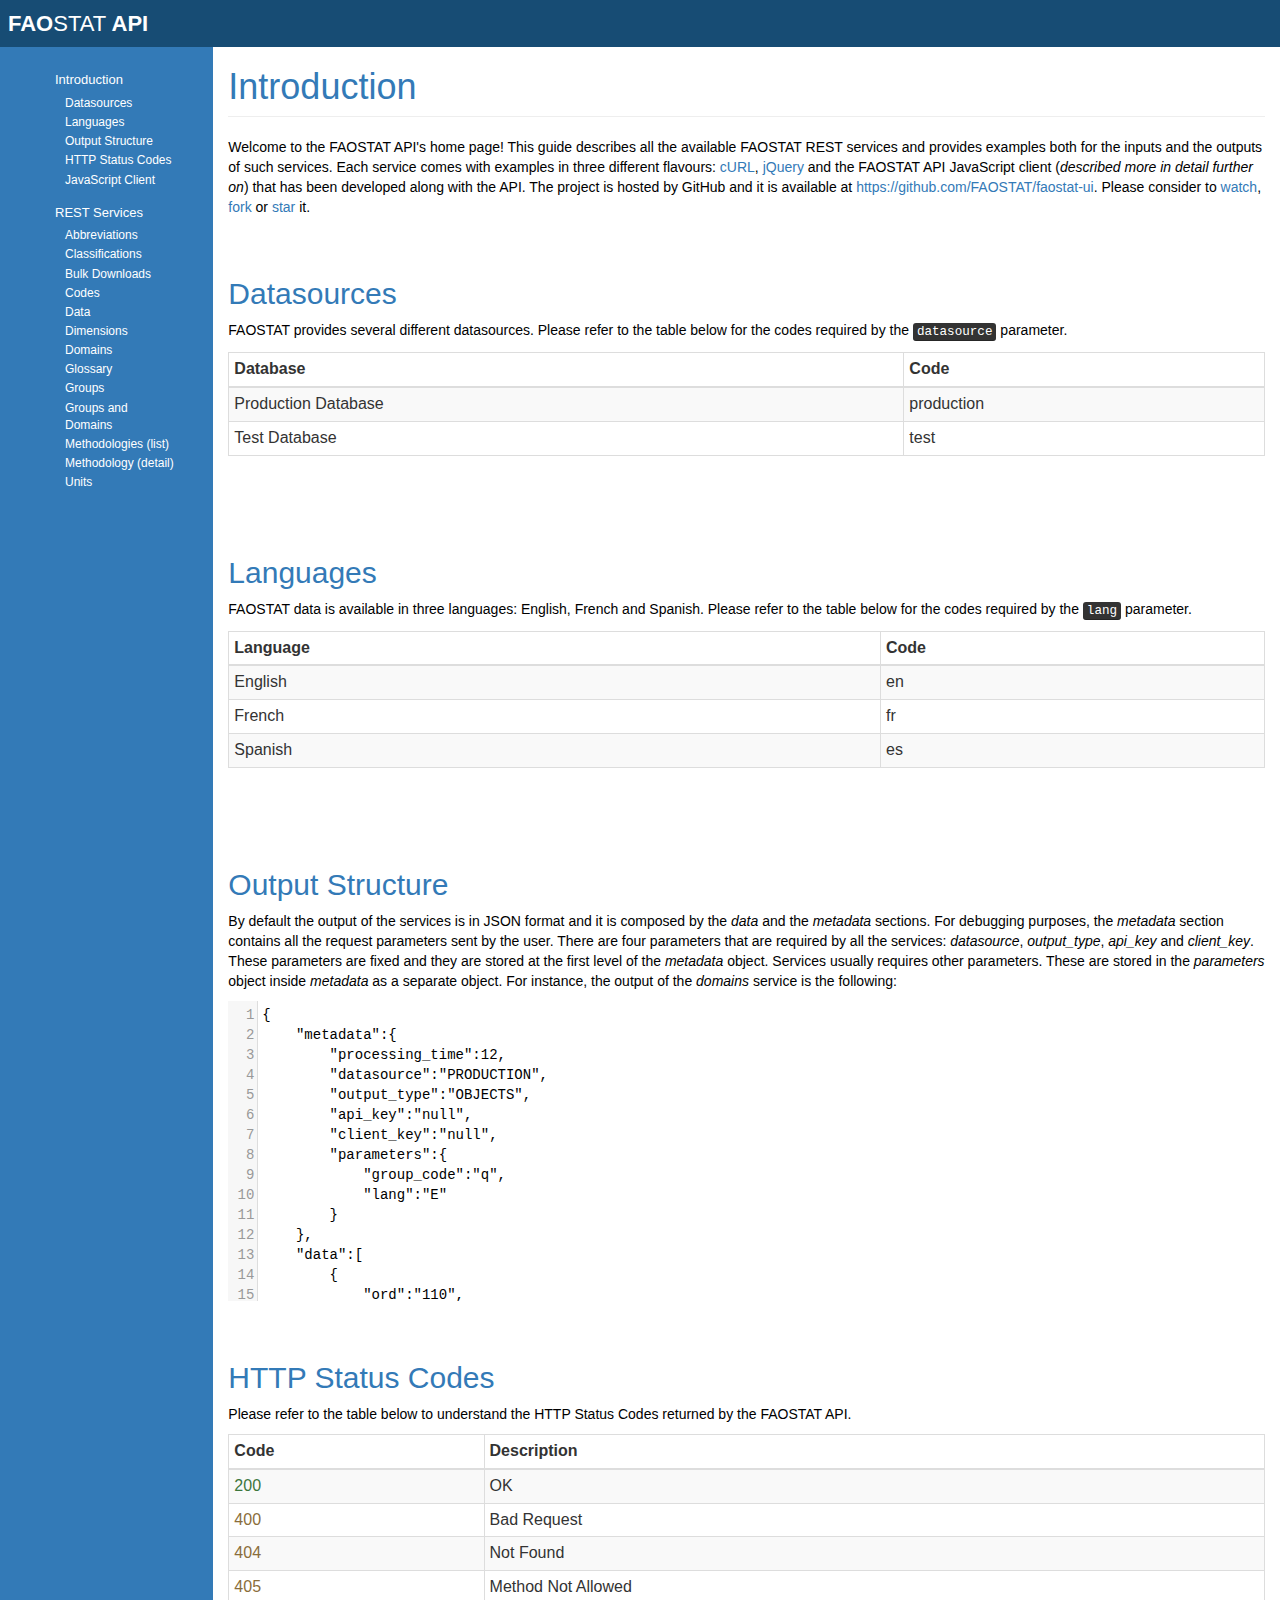
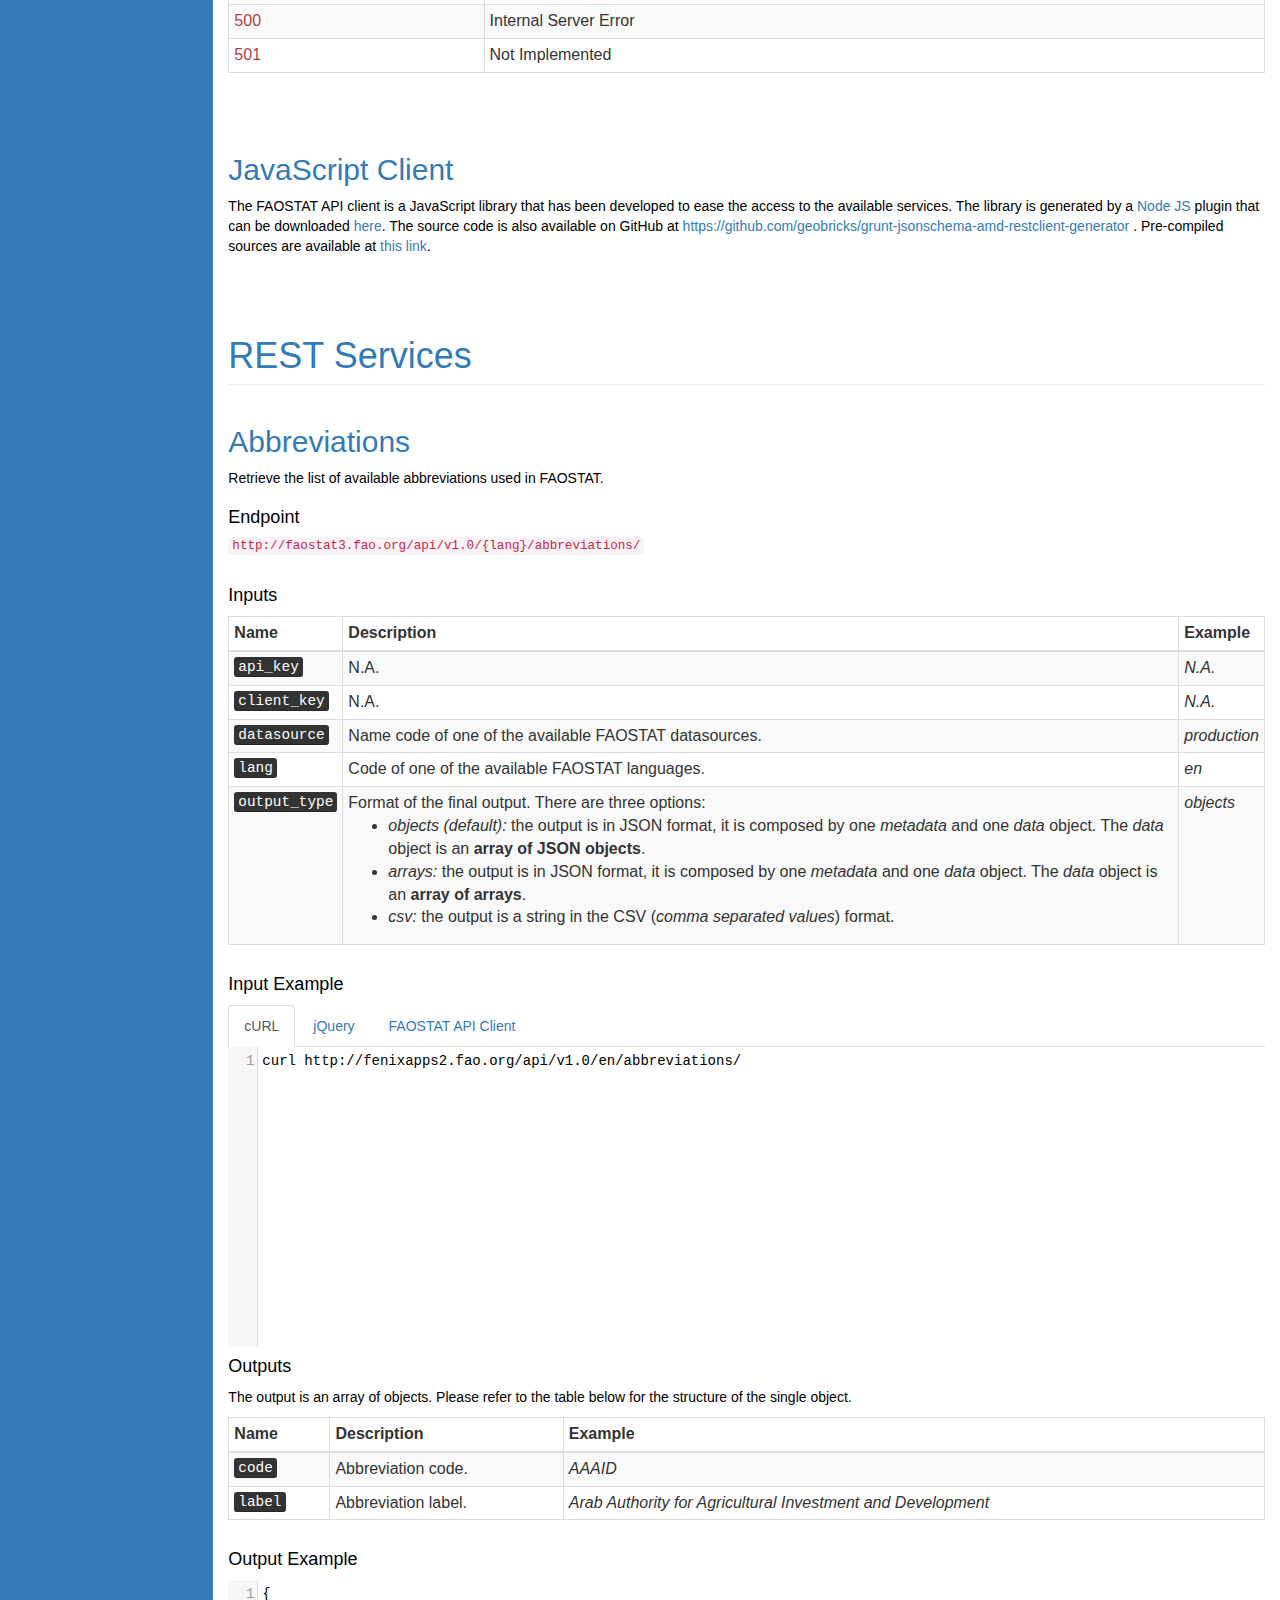
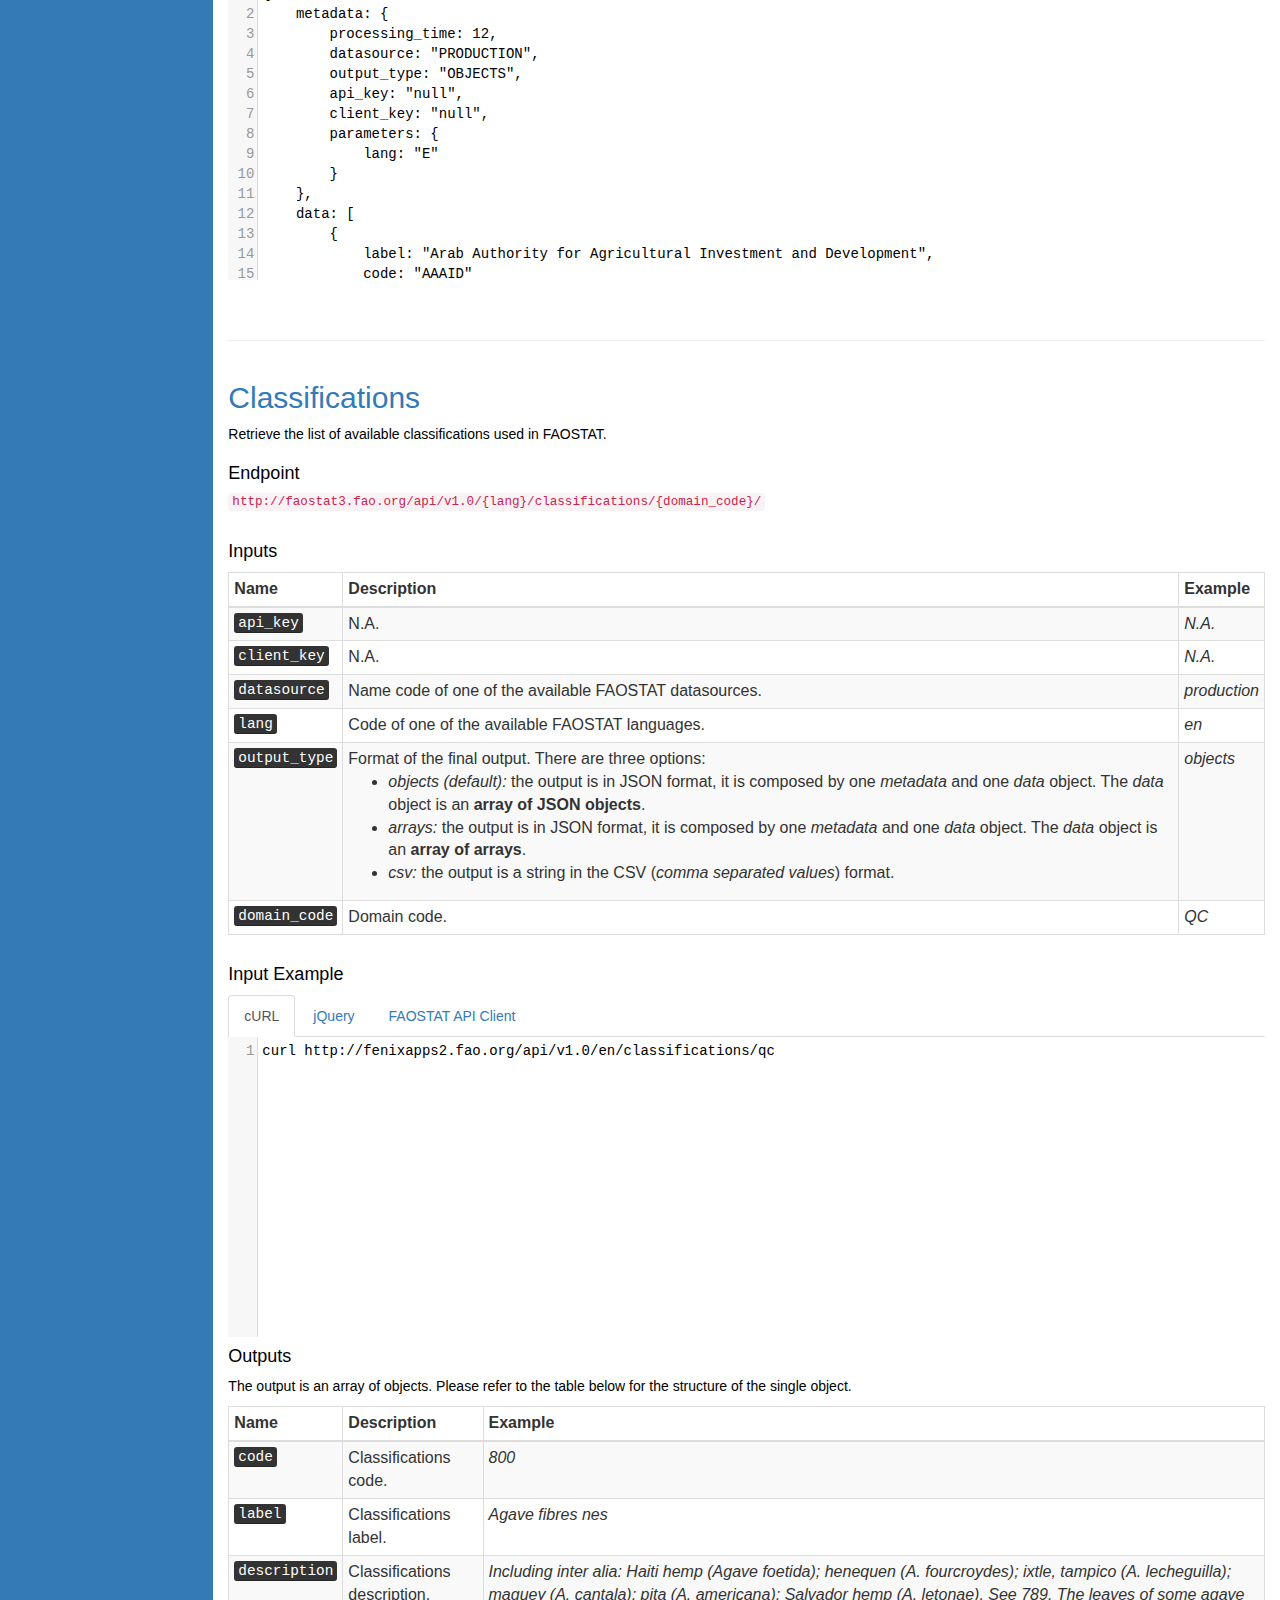
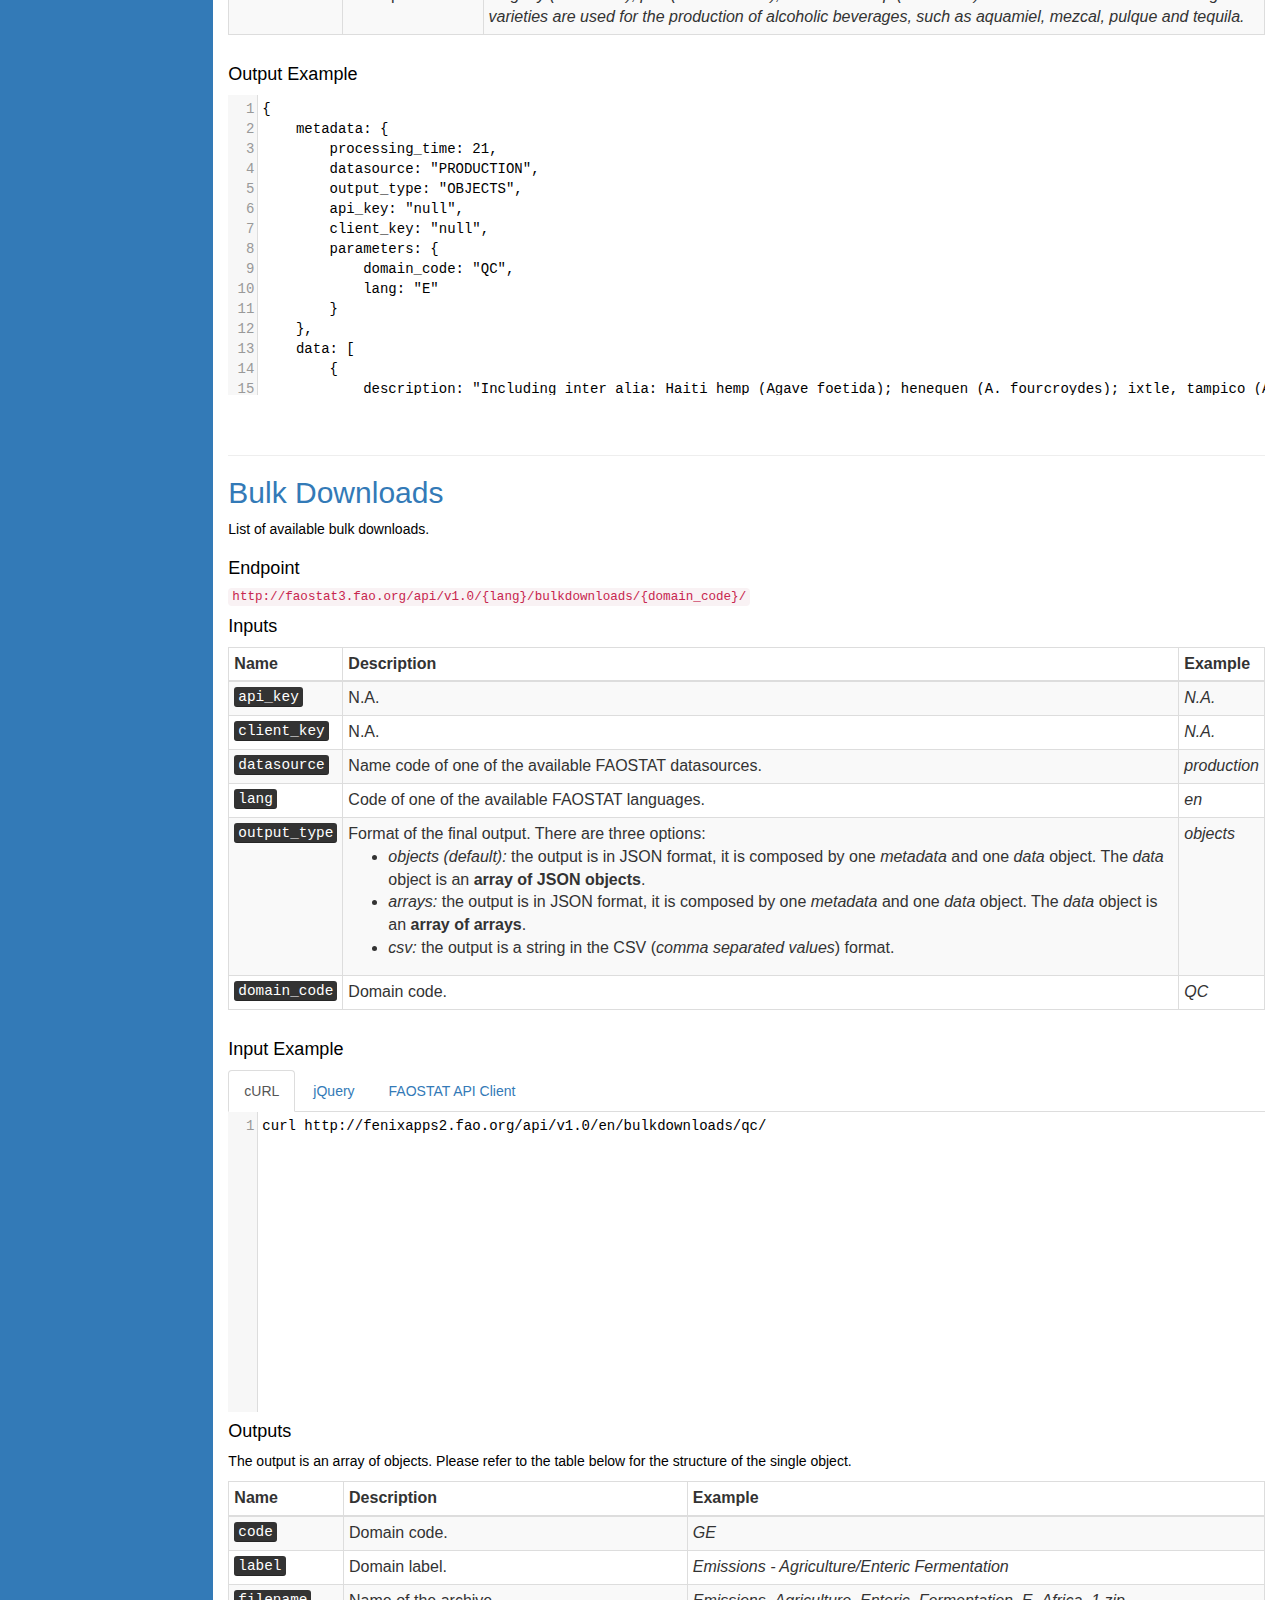
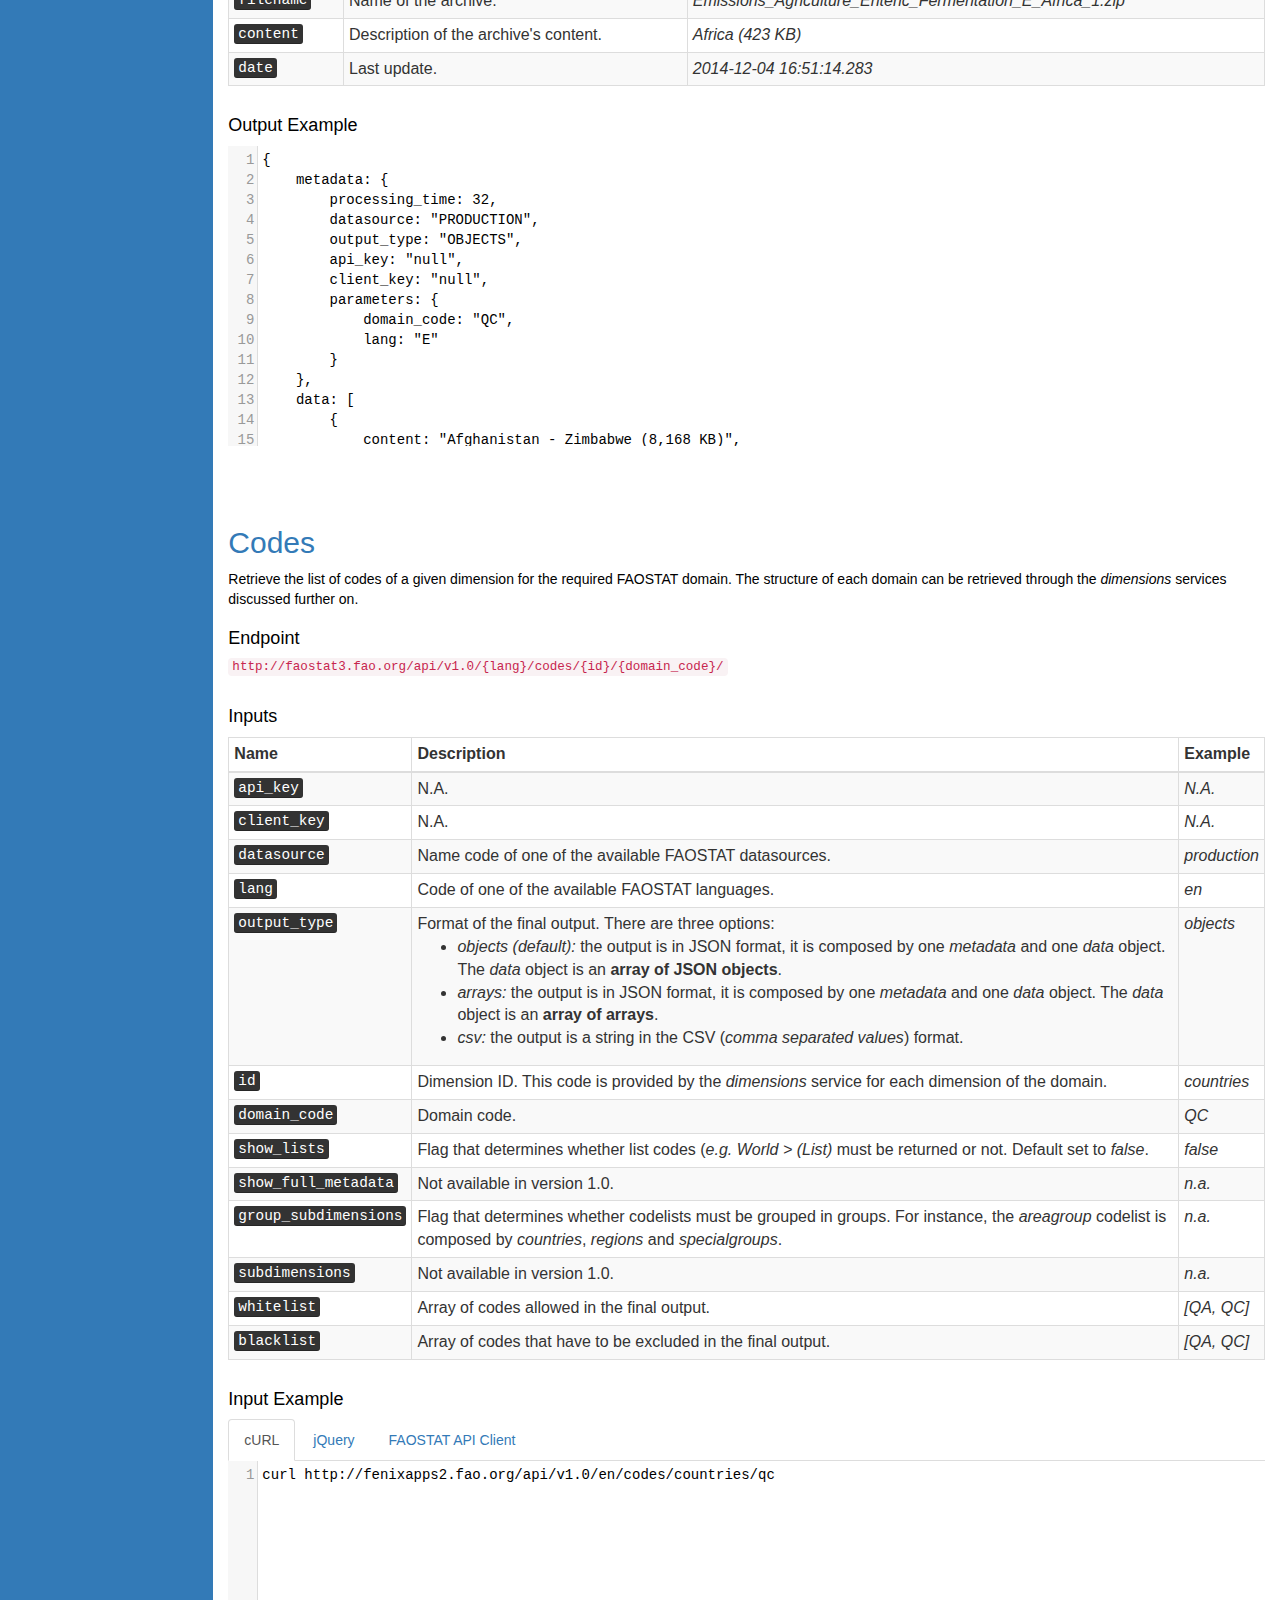
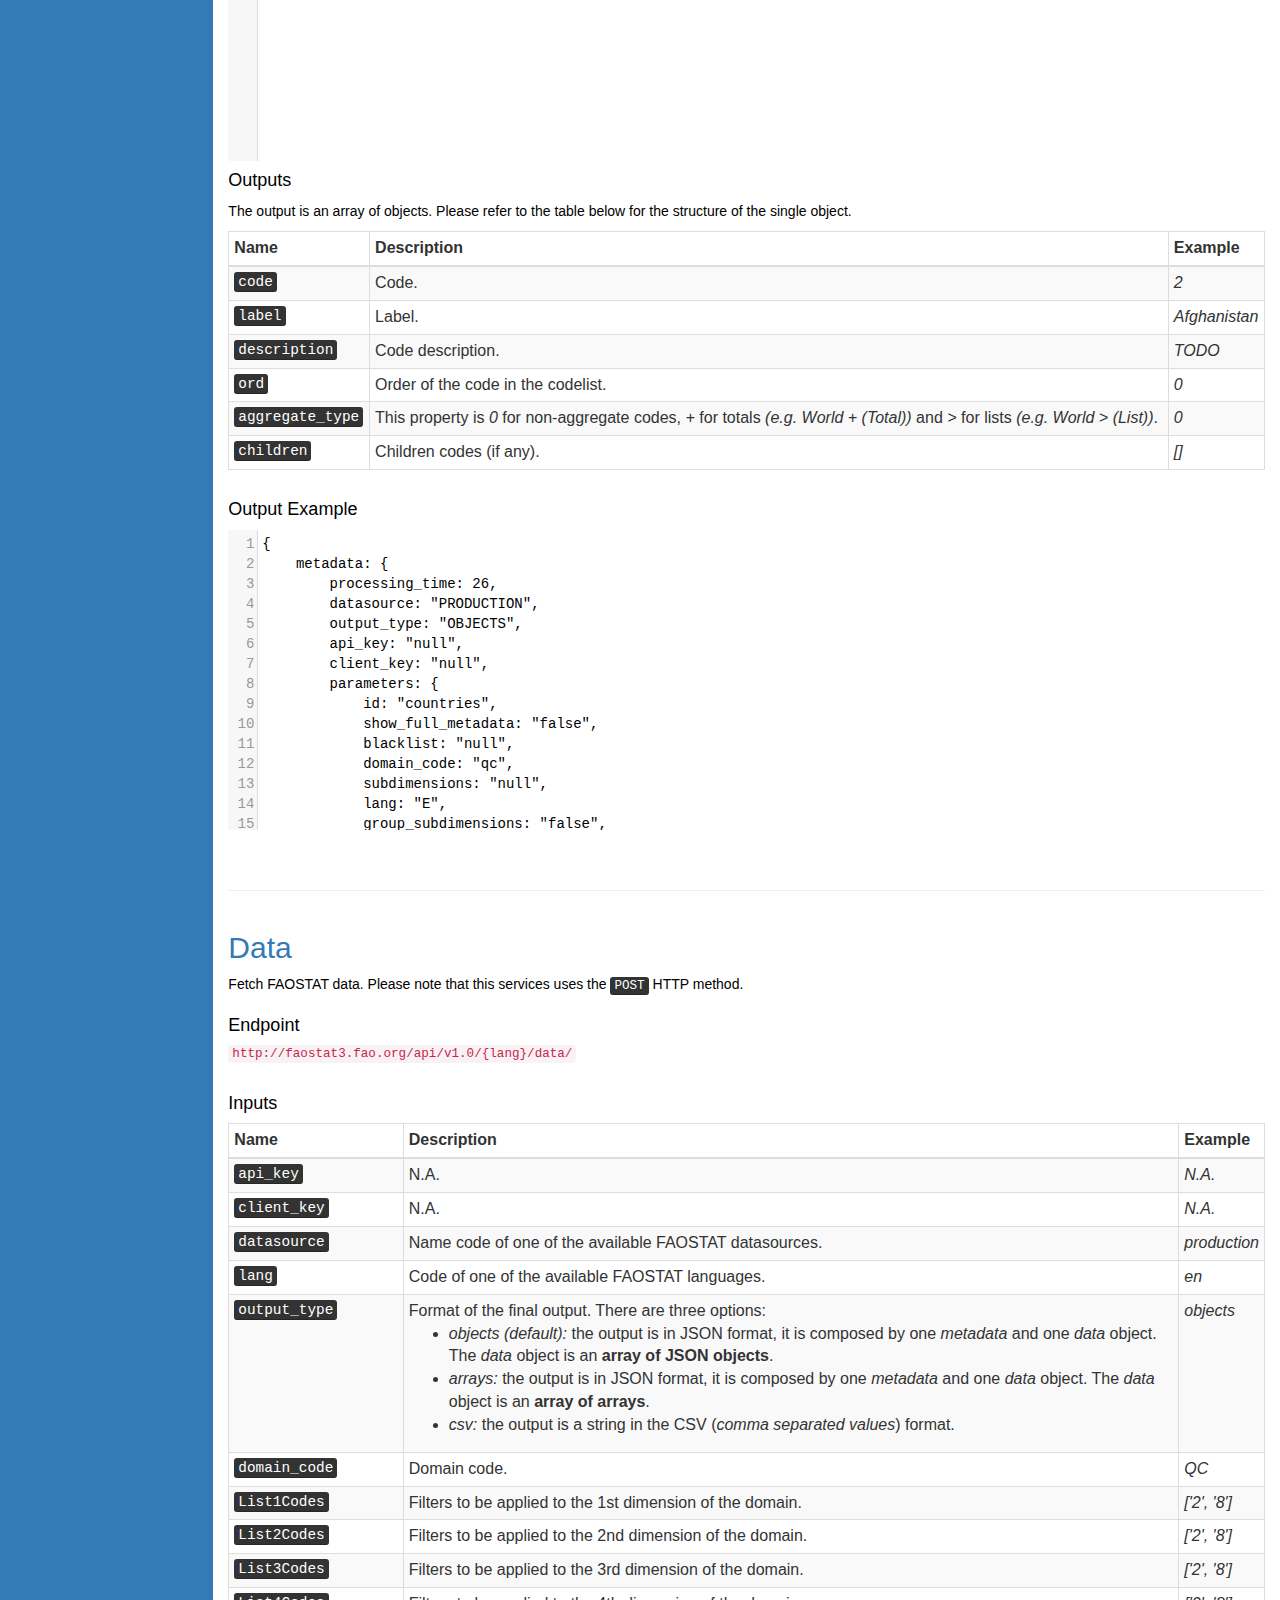
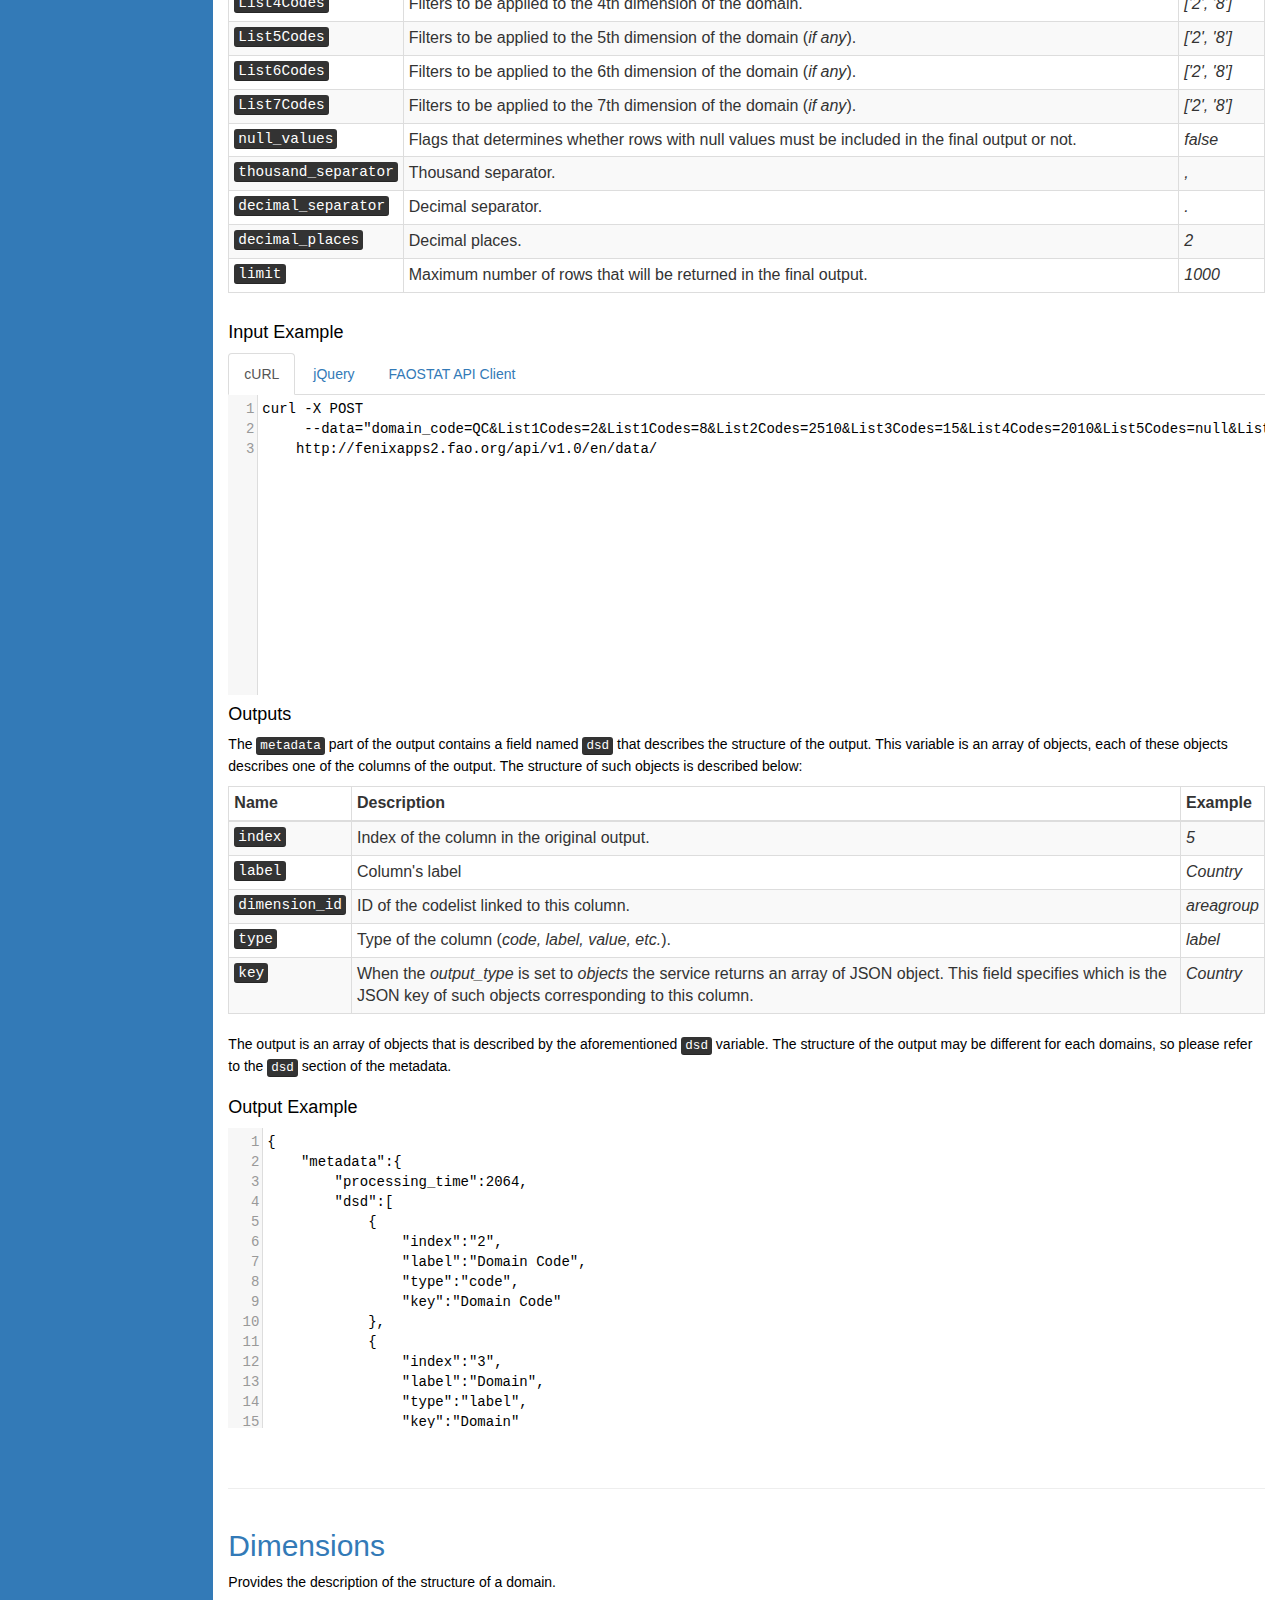
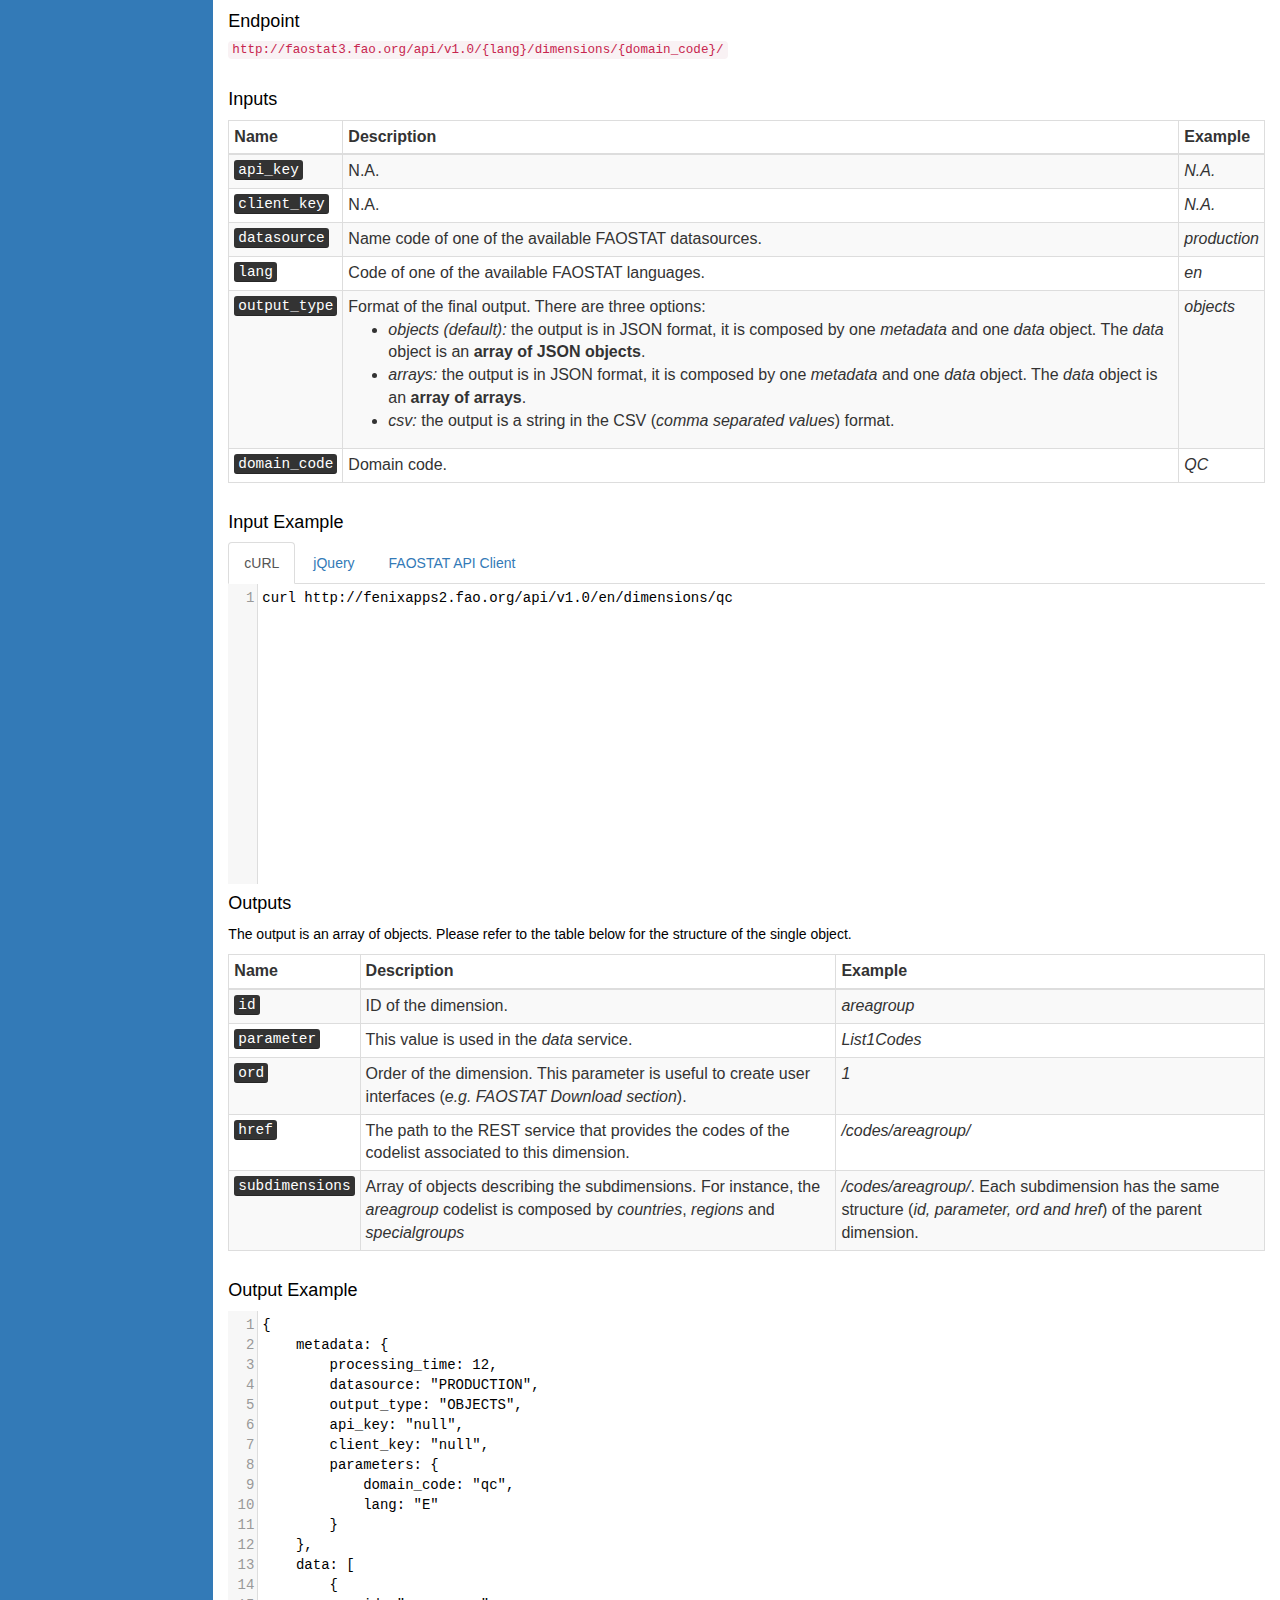
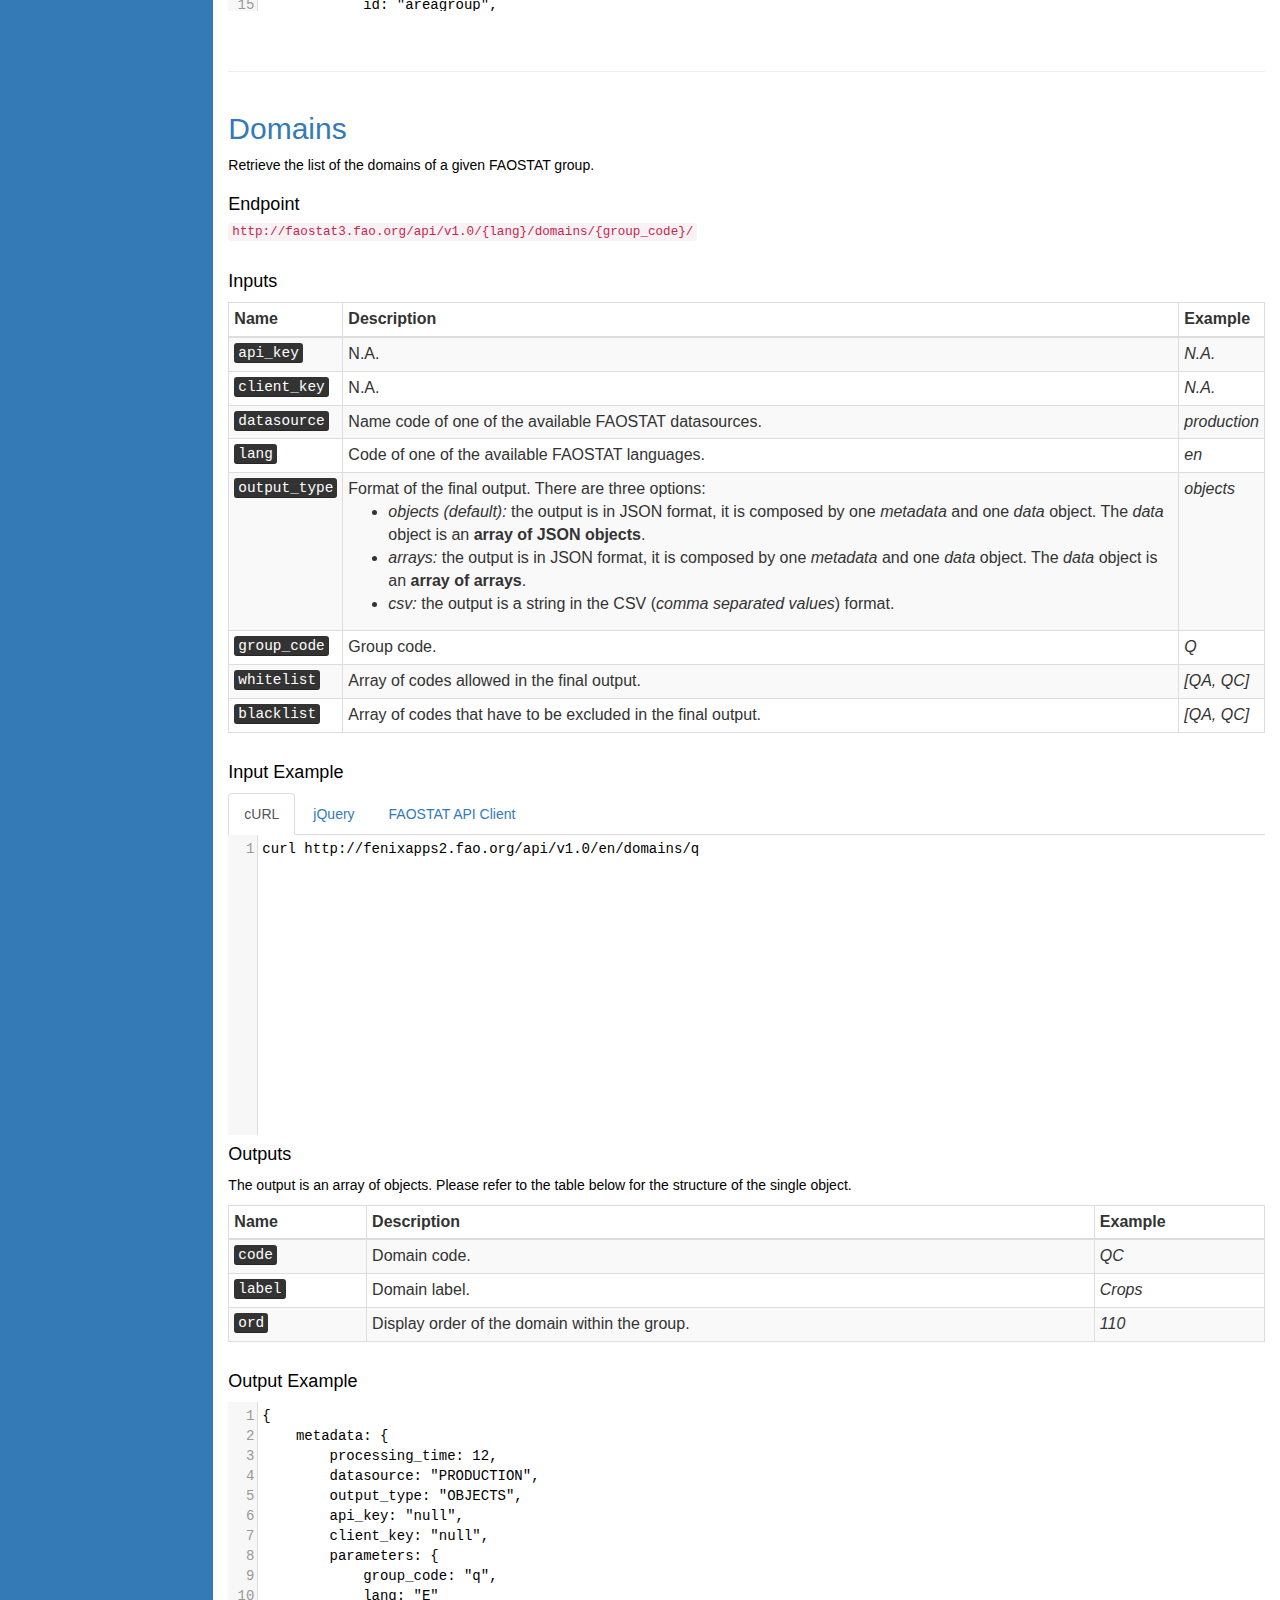
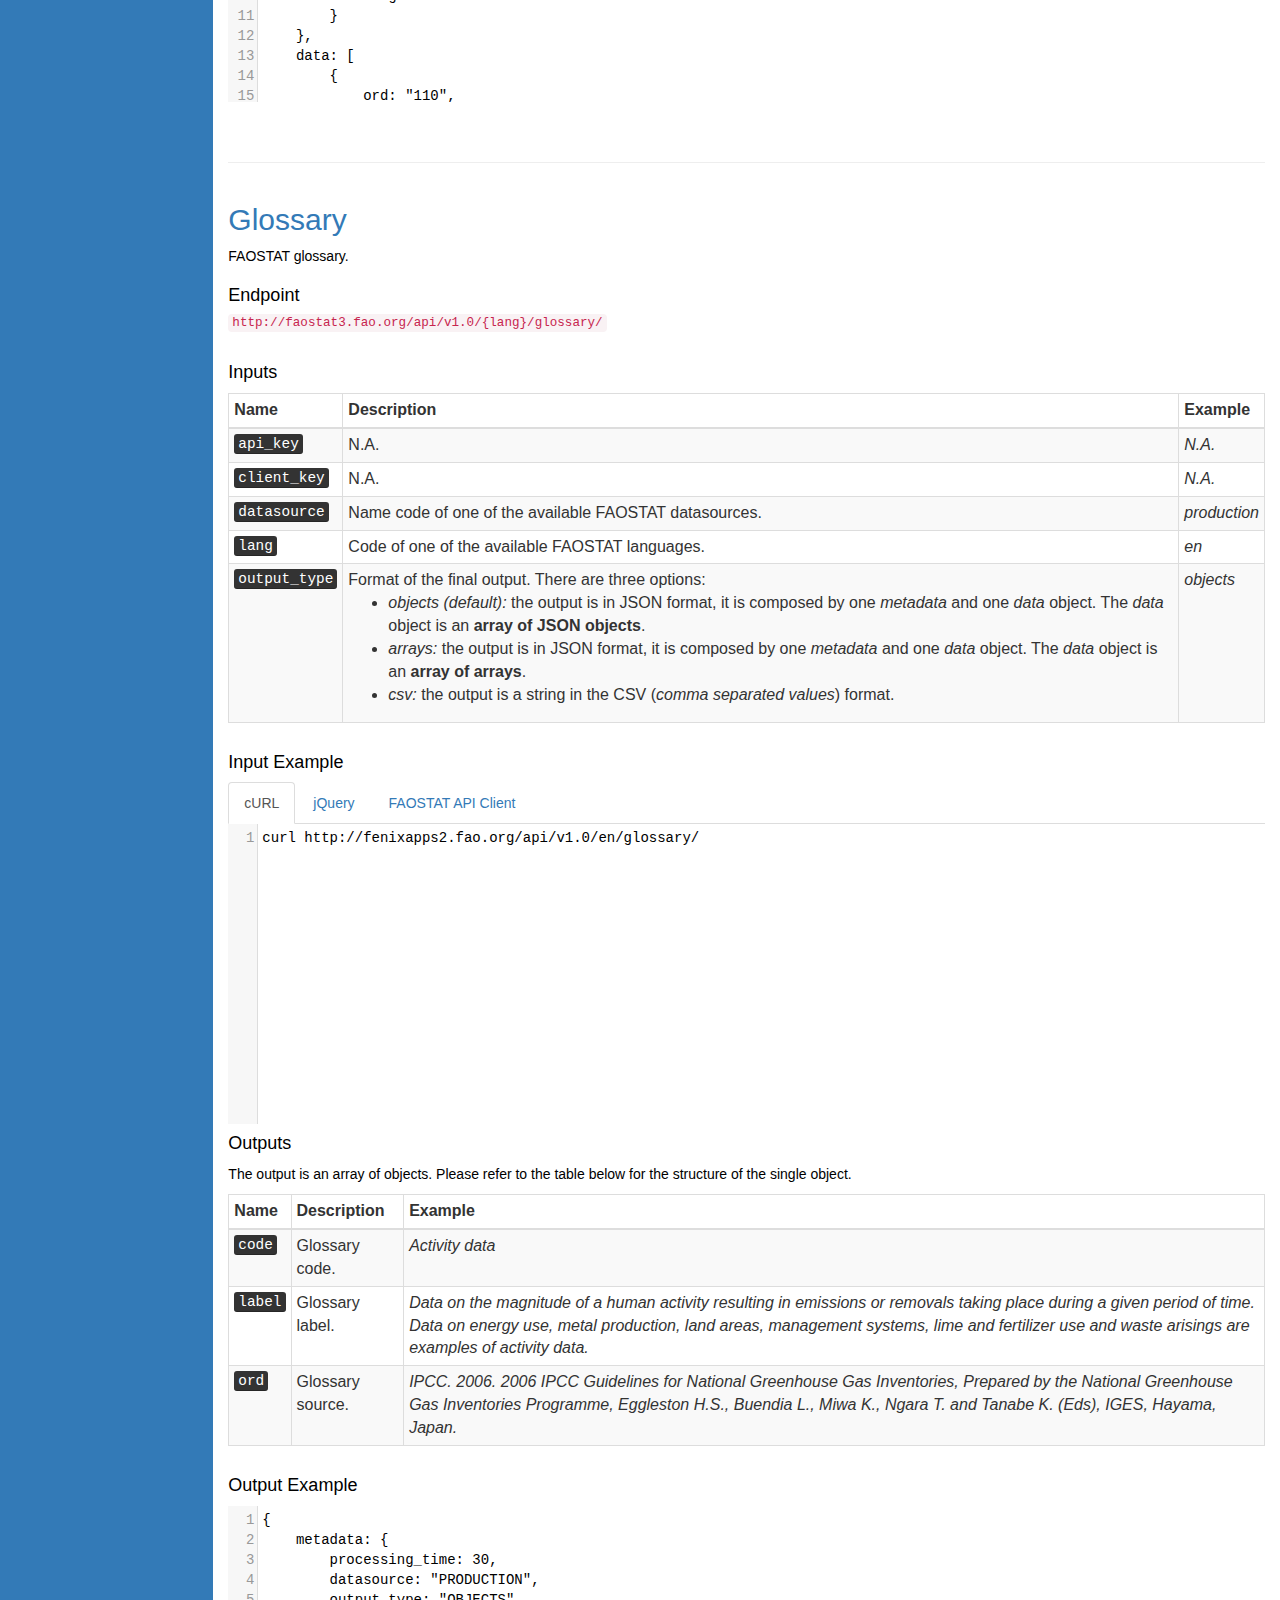
<file: index.html>
<html>

    <head>

        <title>FAOSTAT API</title>

        <script>
            (function(i,s,o,g,r,a,m){i['GoogleAnalyticsObject']=r;i[r]=i[r]||function(){
                        (i[r].q=i[r].q||[]).push(arguments)},i[r].l=1*new Date();a=s.createElement(o),
                    m=s.getElementsByTagName(o)[0];a.async=1;a.src=g;m.parentNode.insertBefore(a,m)
            })(window,document,'script','//www.google-analytics.com/analytics.js','ga');
            ga('create', 'UA-66554192-1', 'auto');
            ga('send', 'pageview');
        </script>

        <meta charset='utf-8'>
        <meta name='viewport' content='width=device-width, initial-scale=1.0, maximum-scale=1.0, user-scalable=no'>
        <meta name='format-detection' content='telephone=no'>
        <meta http-equiv='X-UA-Compatible' content='IE=edge'>
        <meta http-equiv='Content-Type' content='text/html; charset=utf-8'>

        <link rel='author' href='humans.txt'>
        <link rel='stylesheet' href='css/codemirror.css'>
        <link rel='stylesheet' href='css/bootstrap.min.css'>
        <link rel='stylesheet' href='css/docs.min.css'>
        <link rel='stylesheet' href='css/faostat-api.css'>
        <link rel='icon' type='image/png' href='http://fenixapps.fao.org/repository/favicon/faostat.png'>

        <script data-main='src/js/main' src='src/js/libs/require.js'></script>

    </head>

    <body>
        <div id='placeholder'></div>
    </body>

</html>
</file>
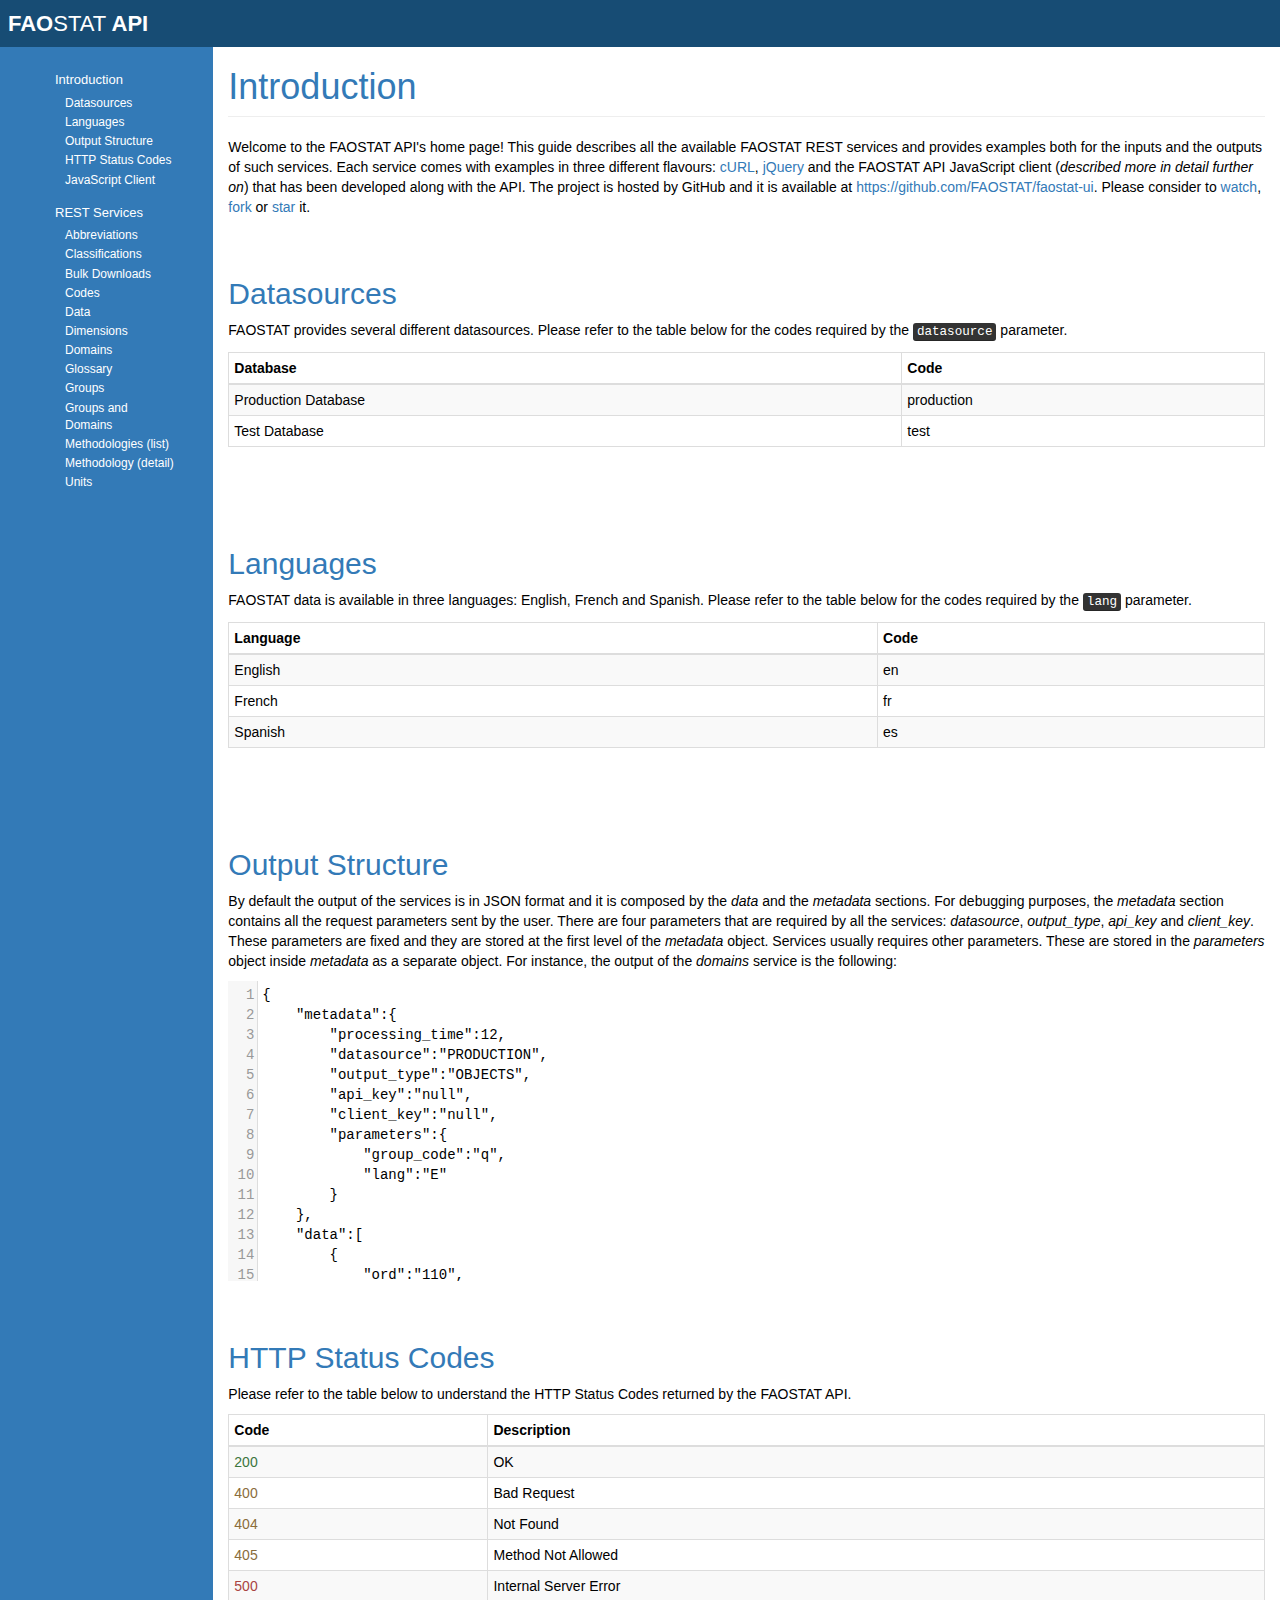
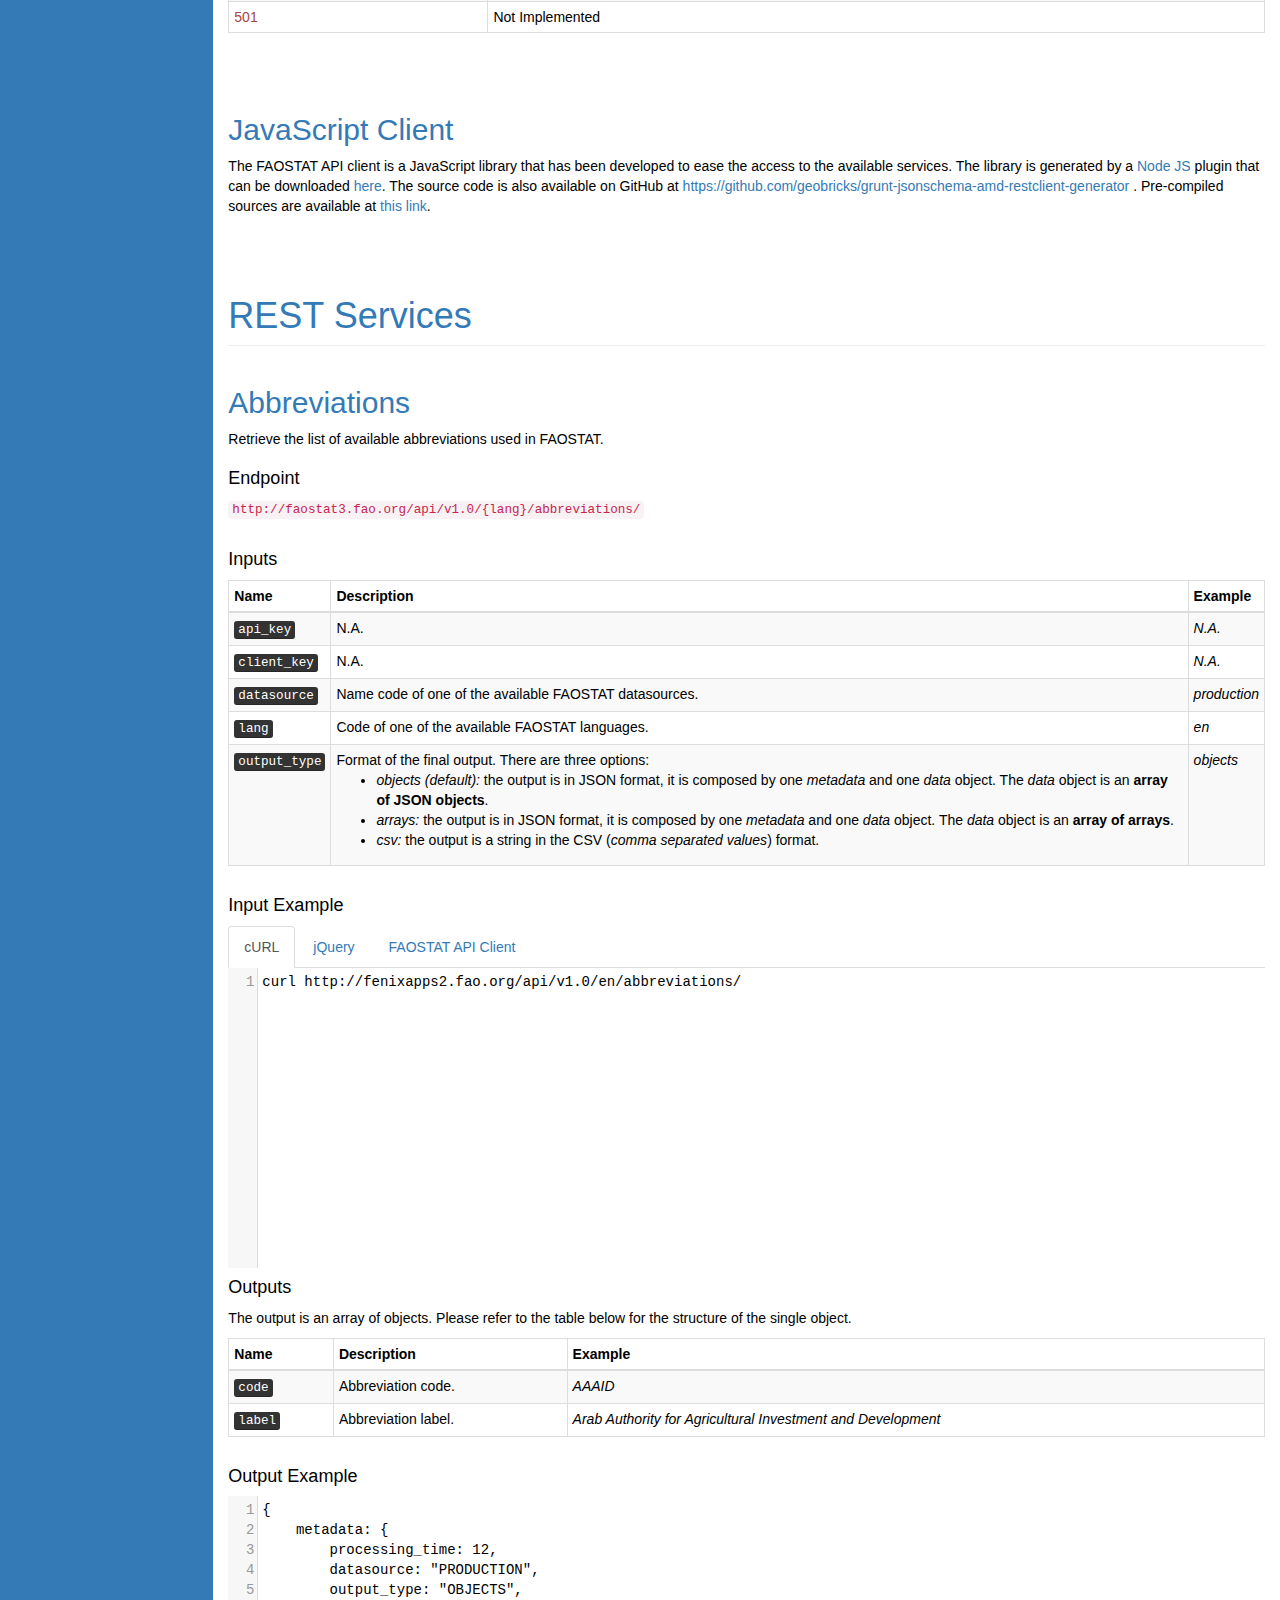
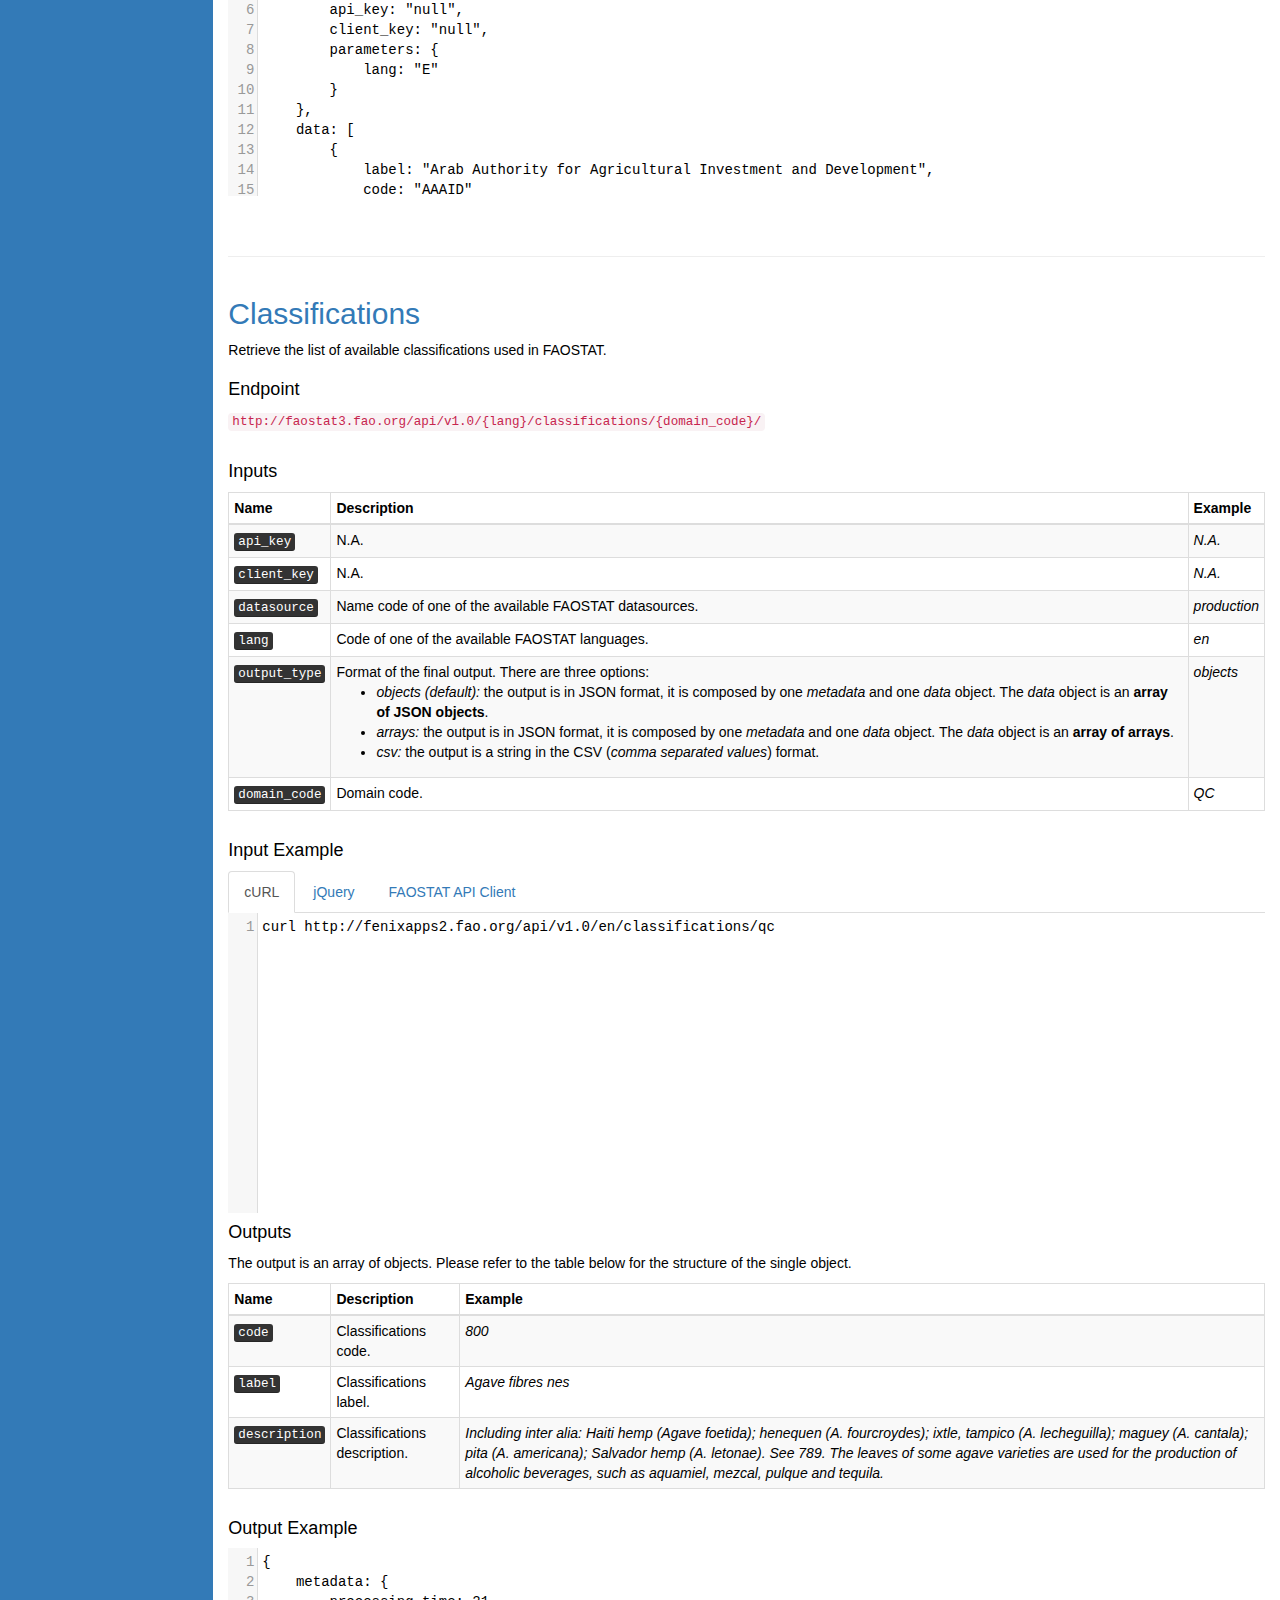
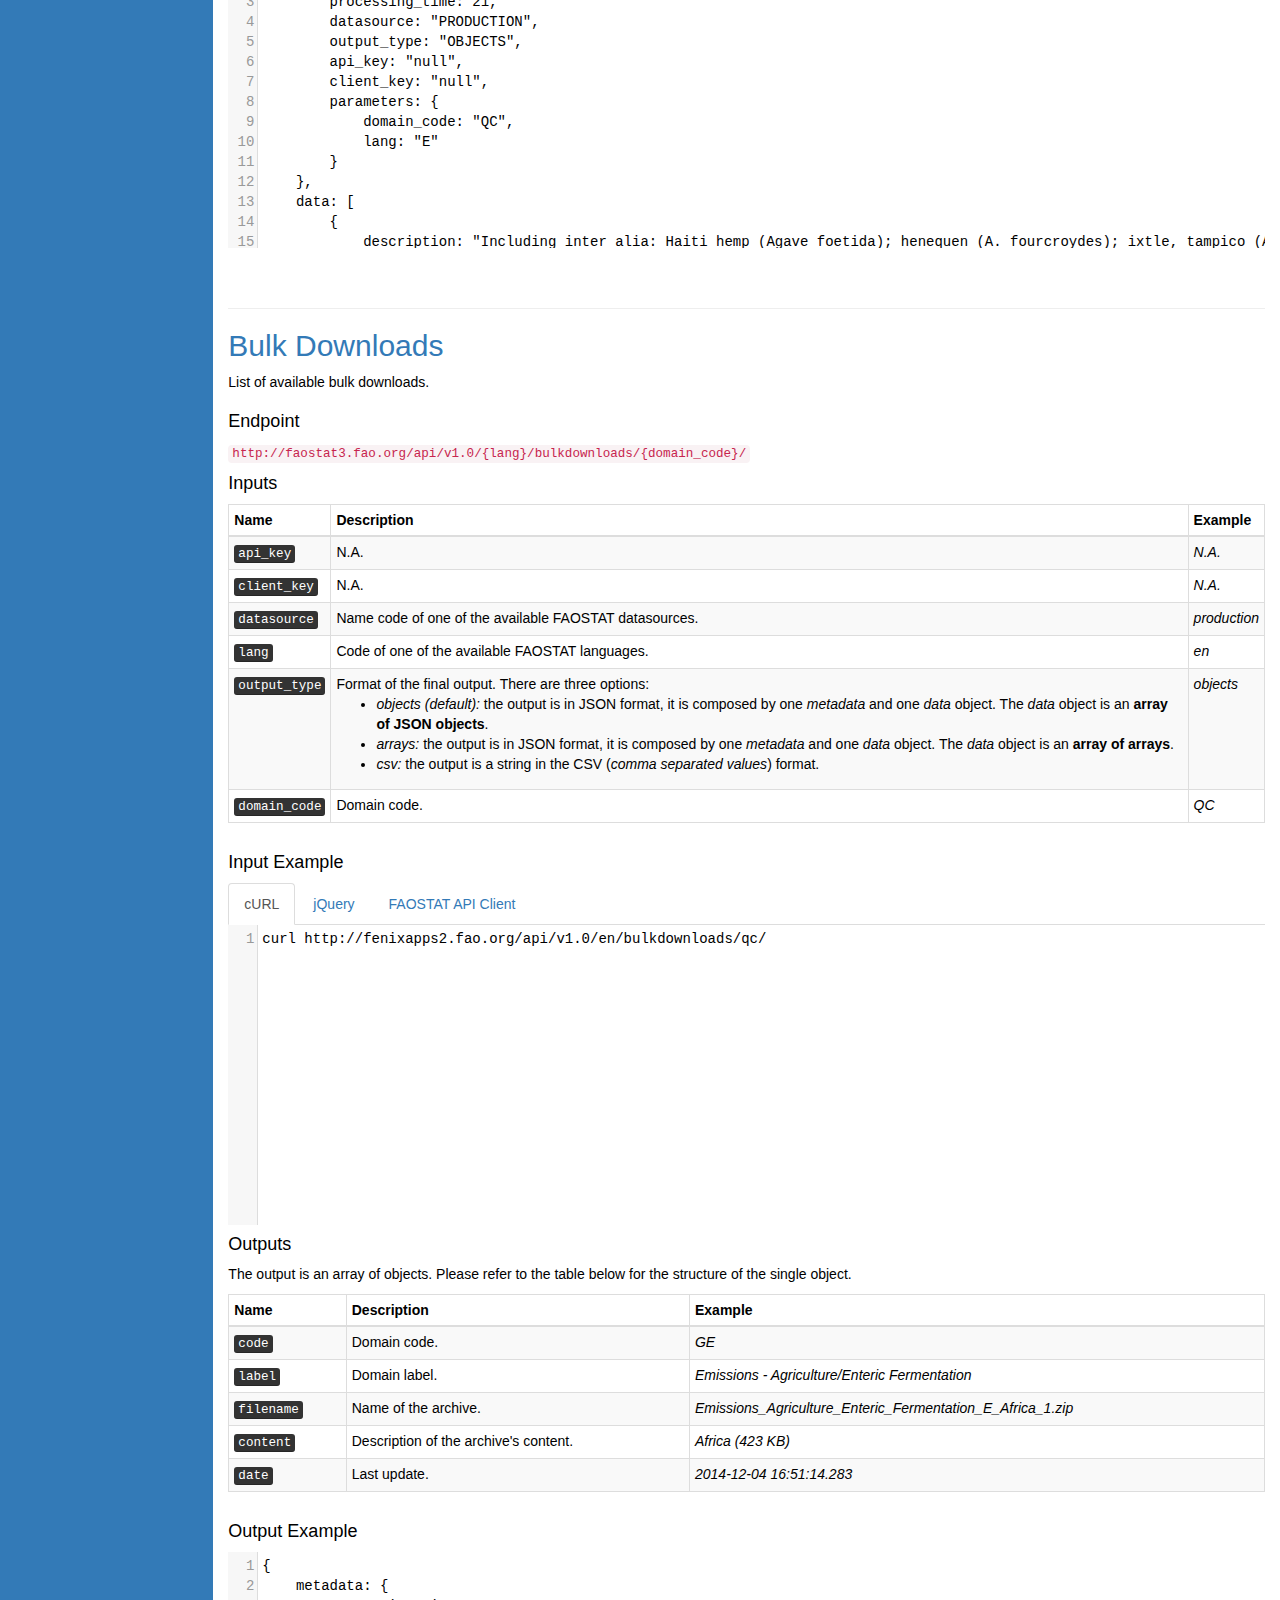
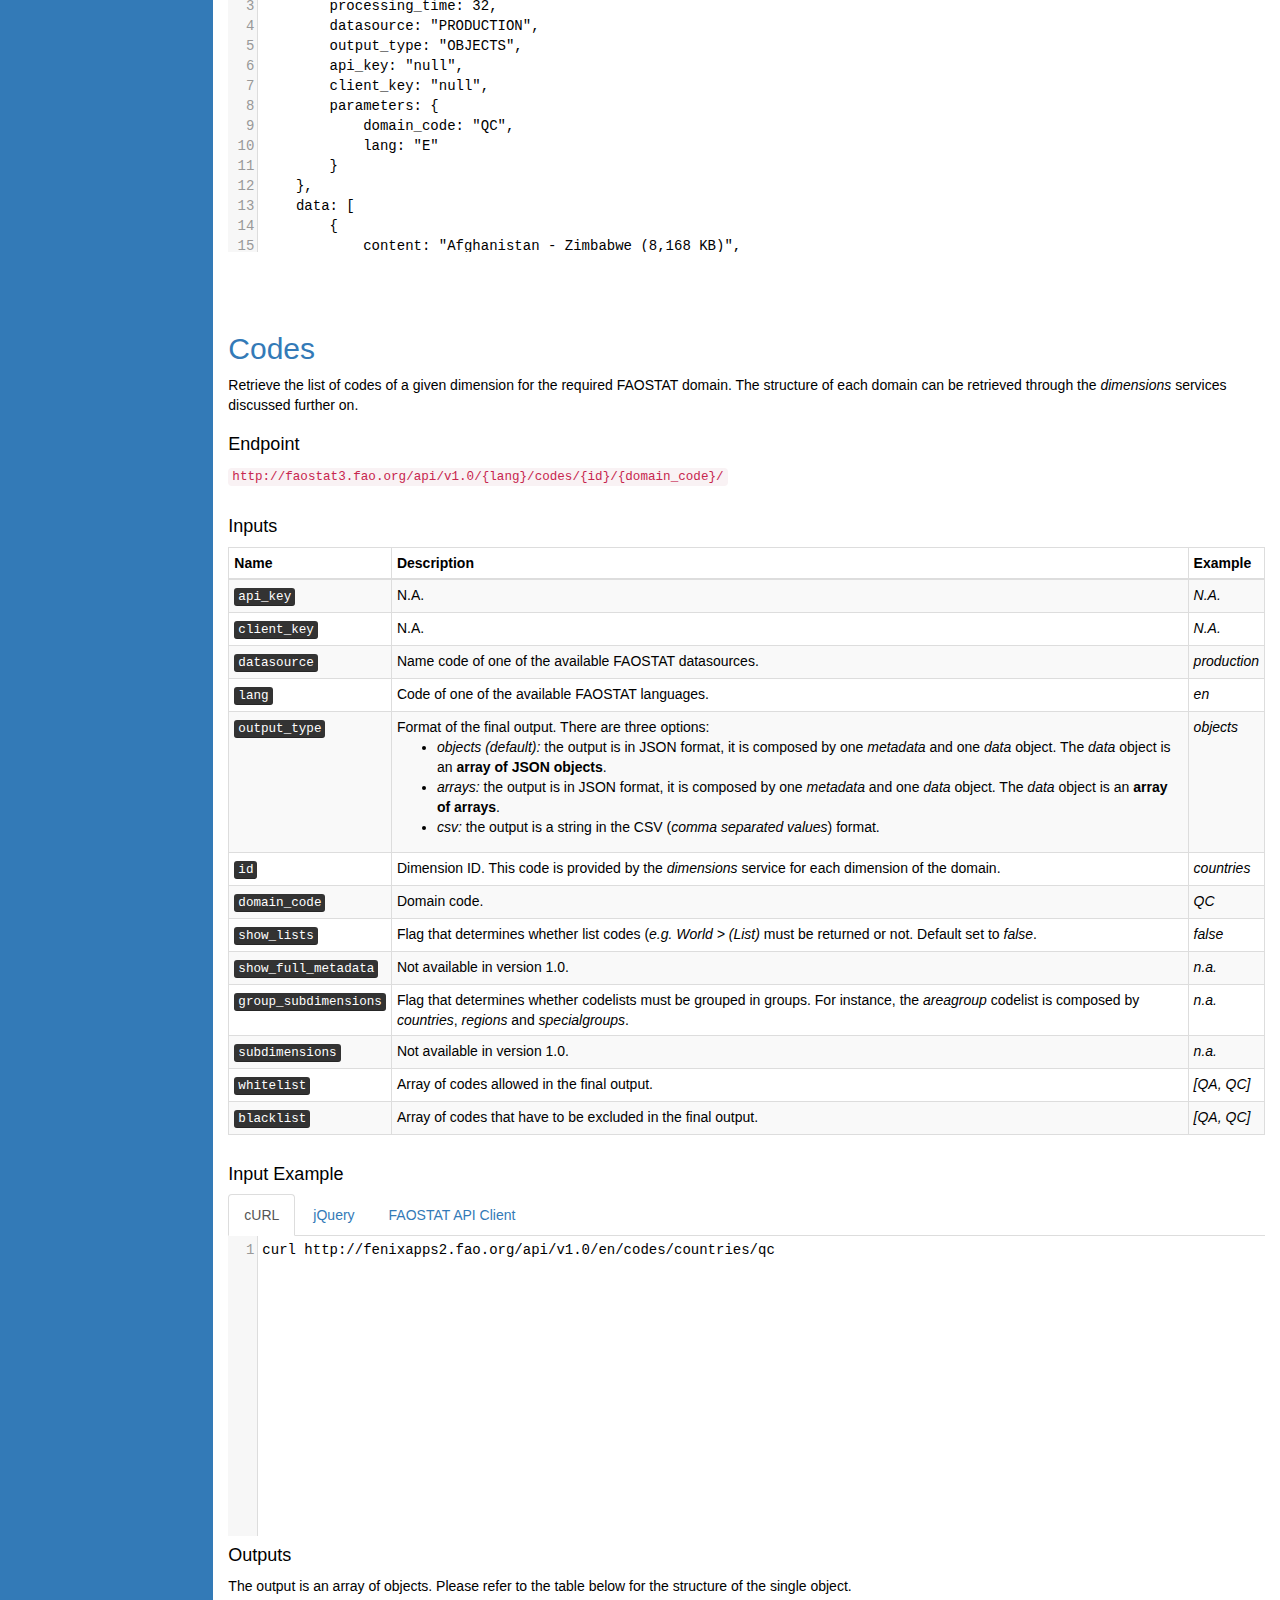
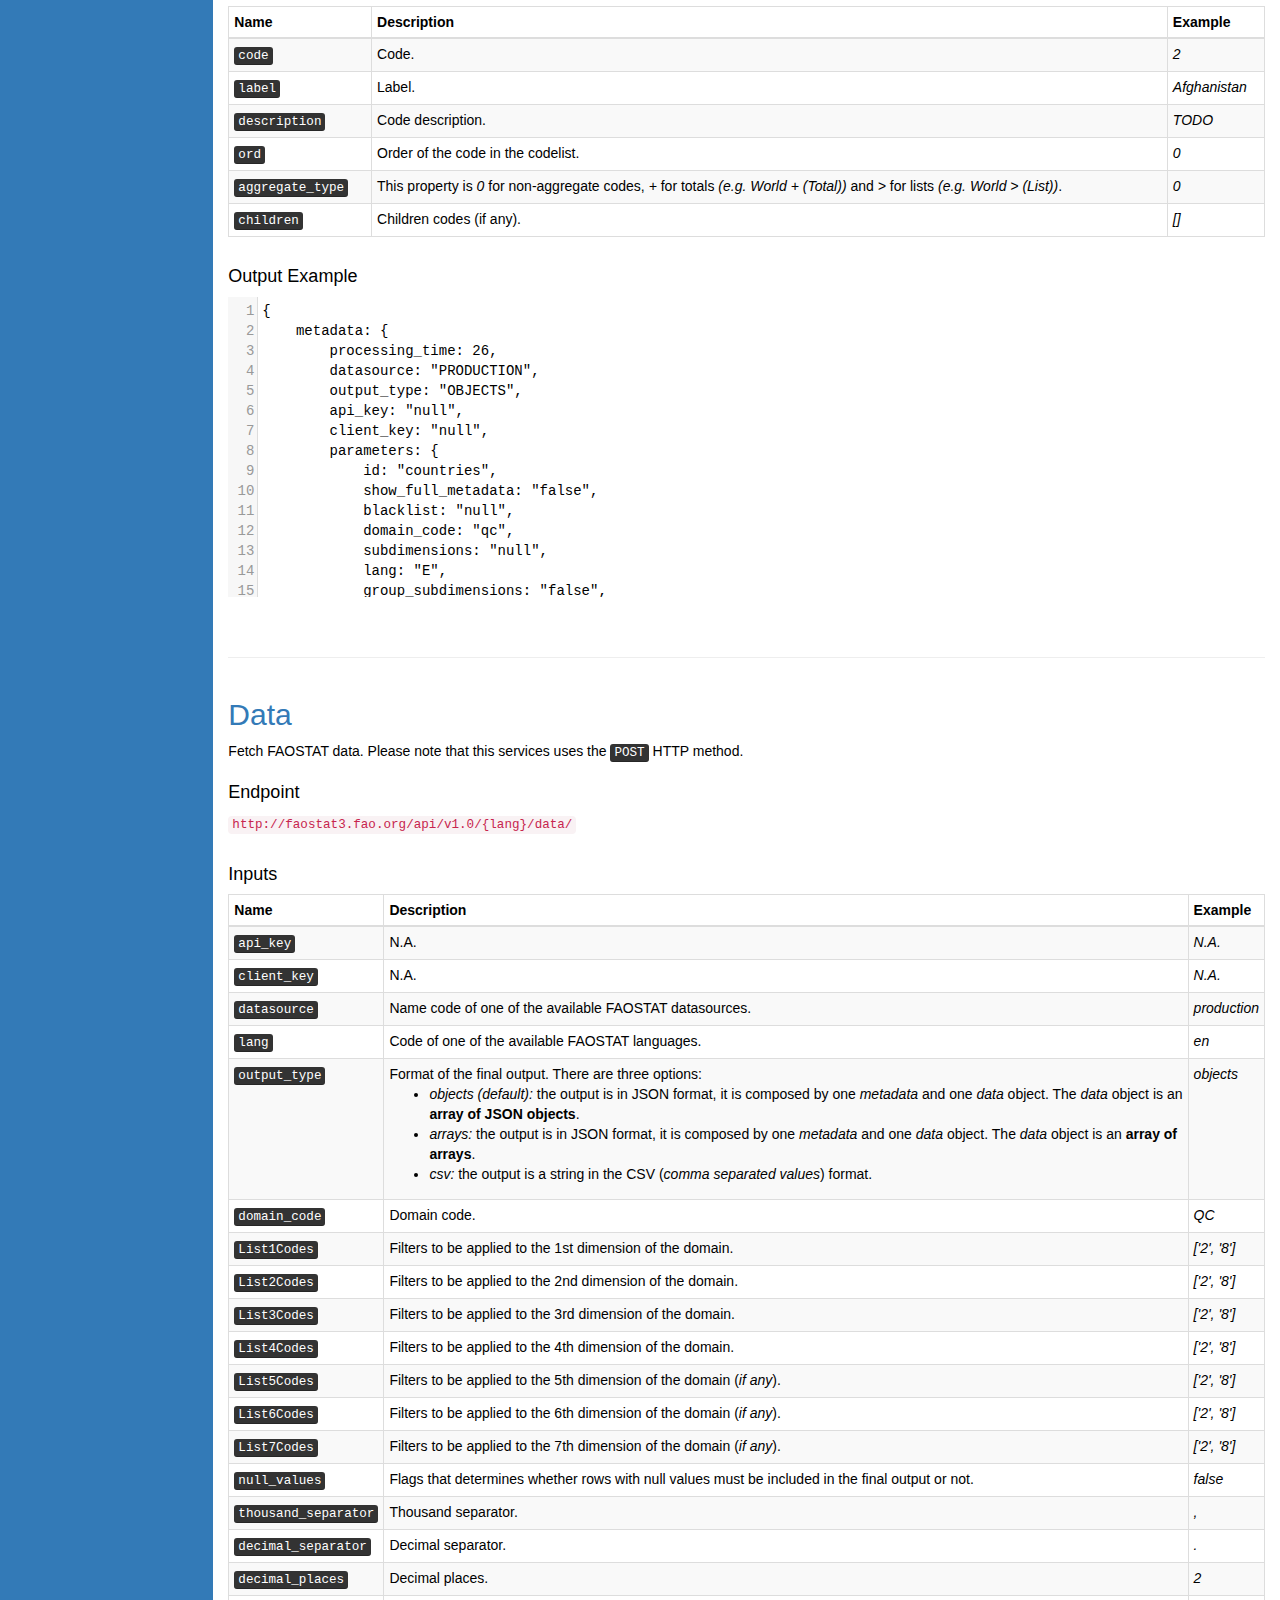
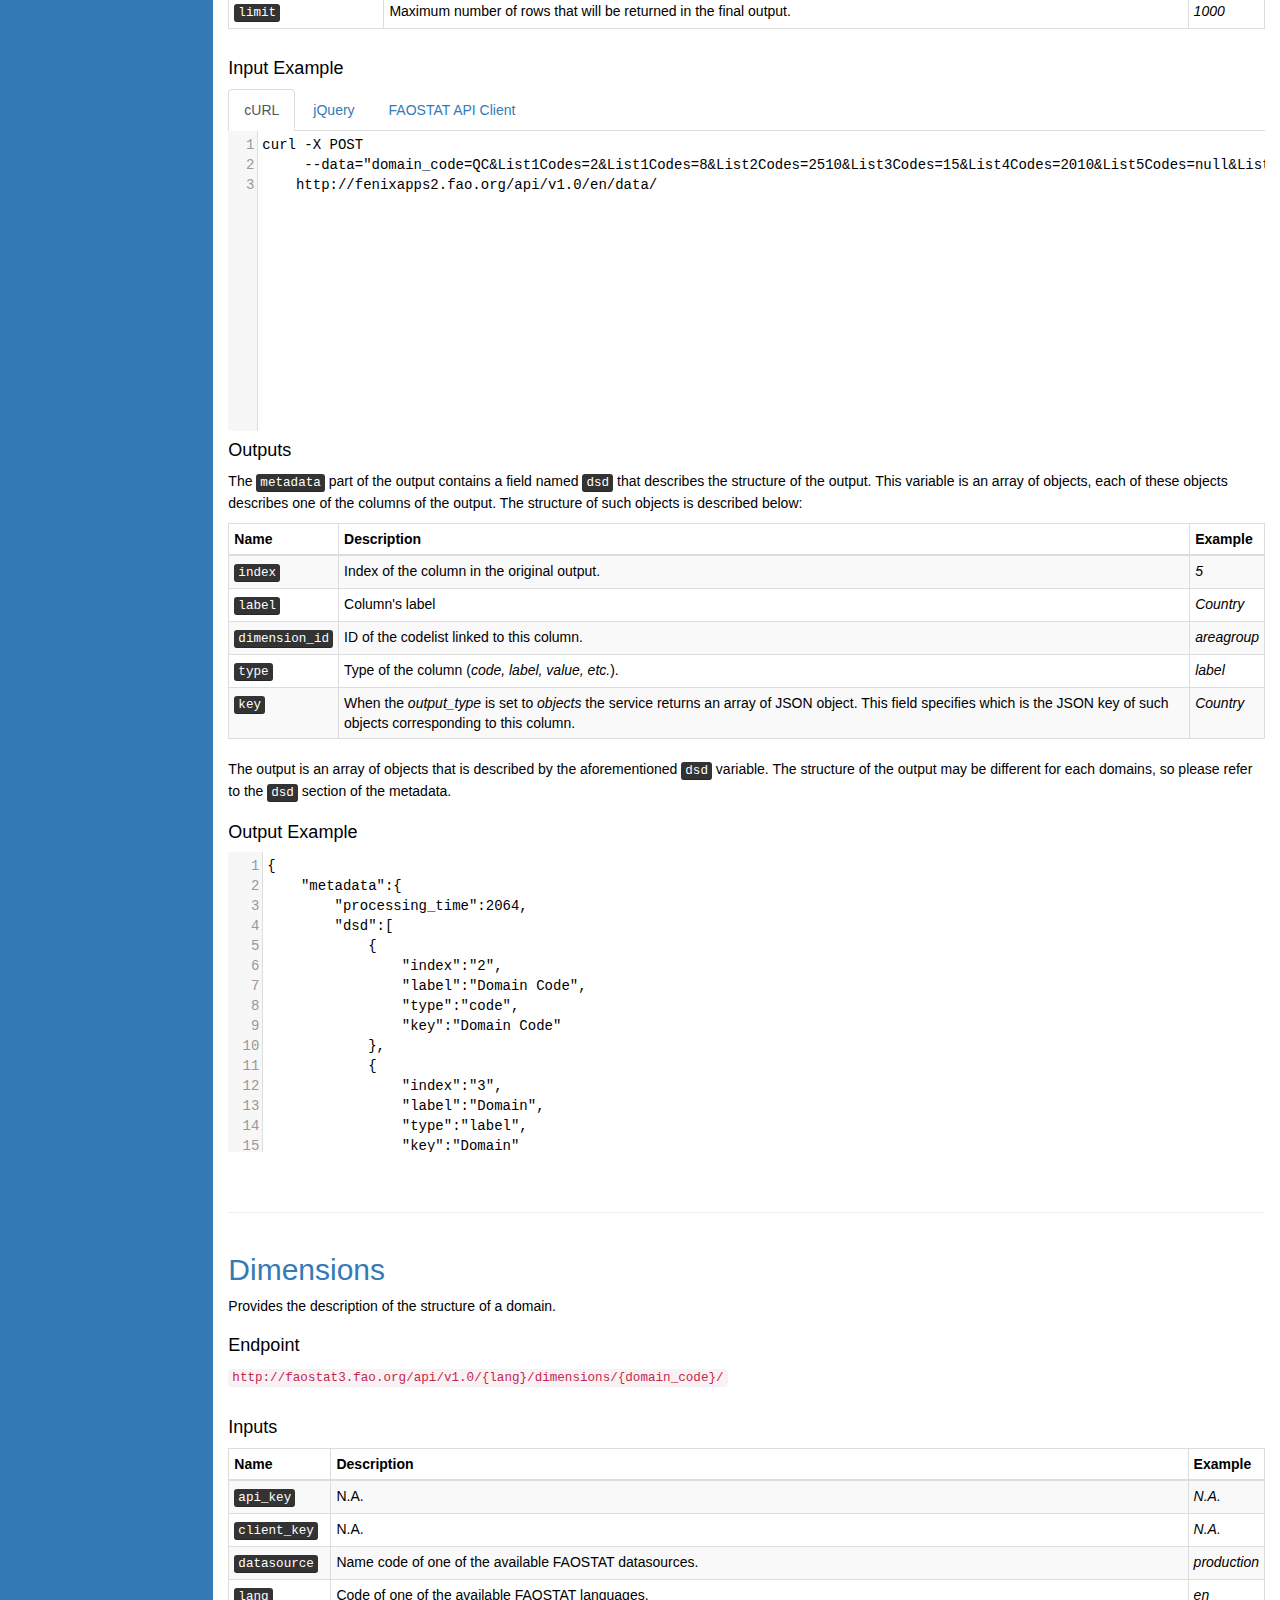
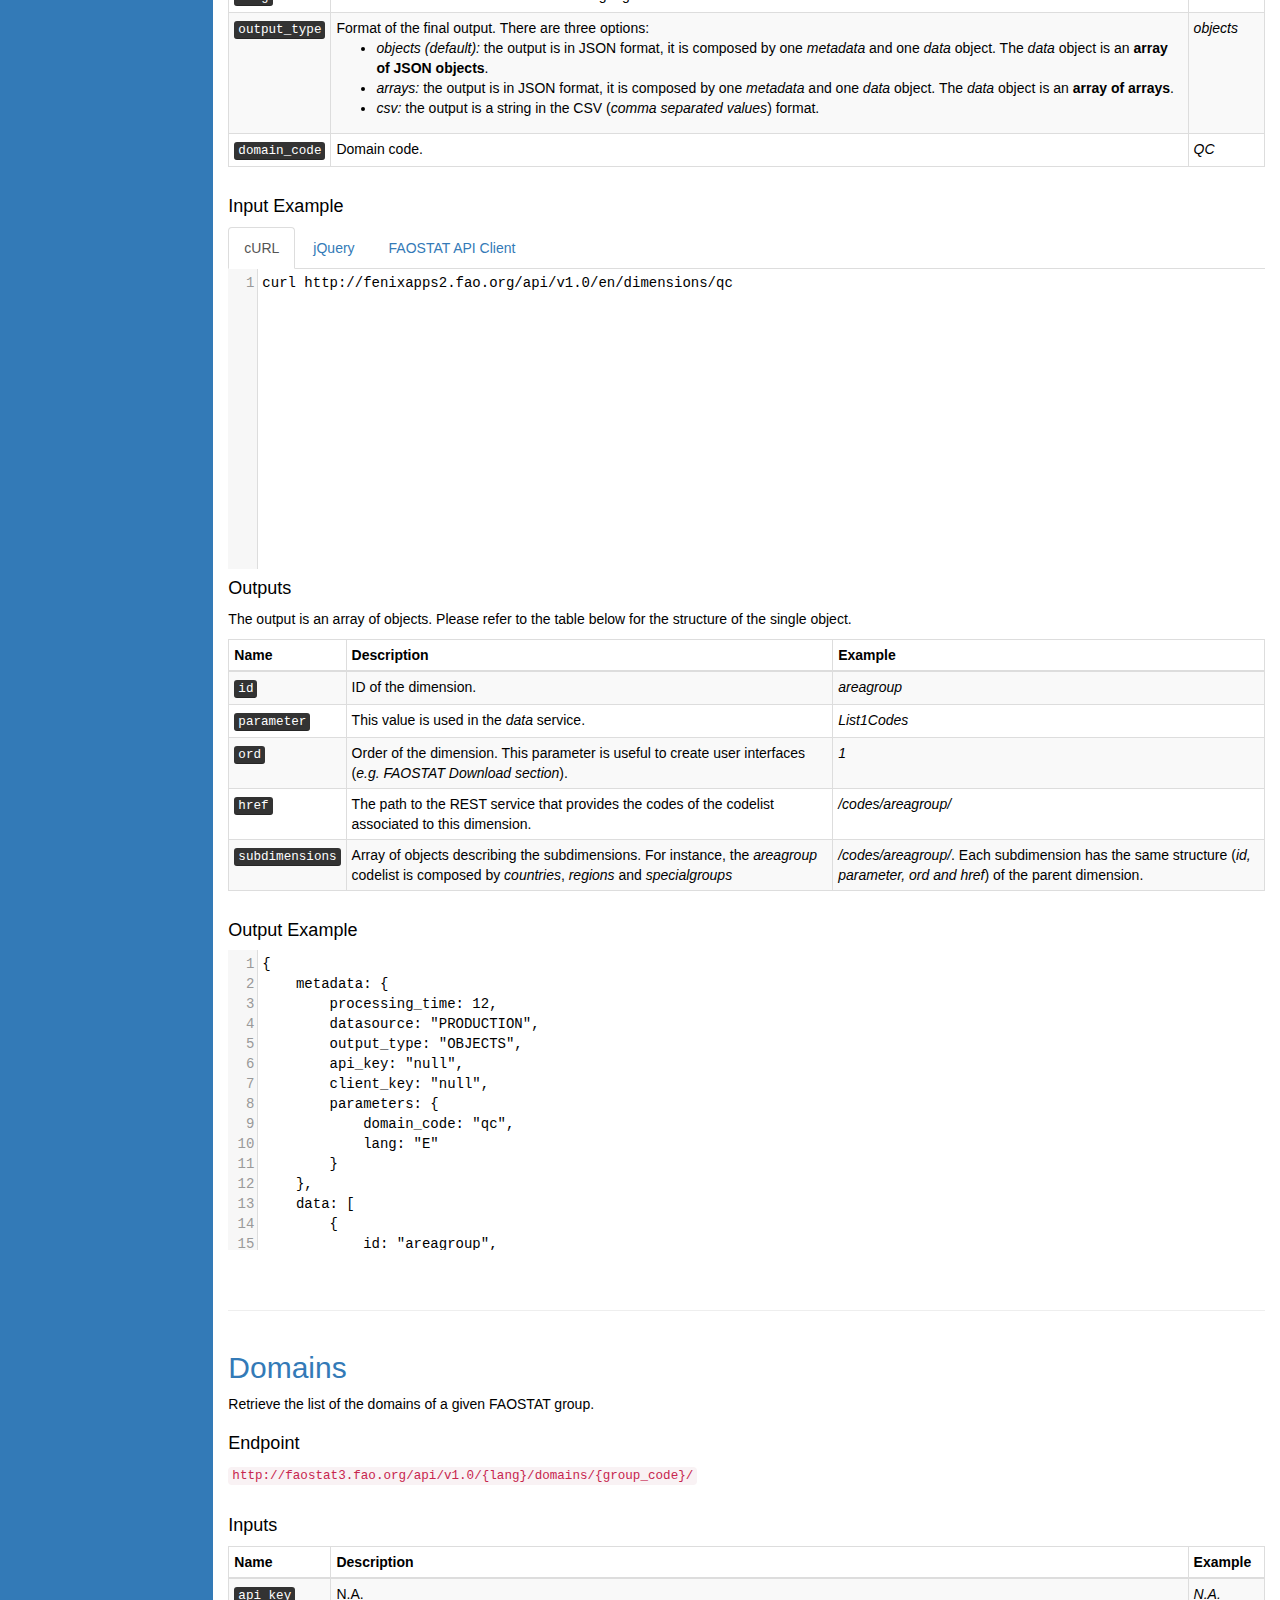
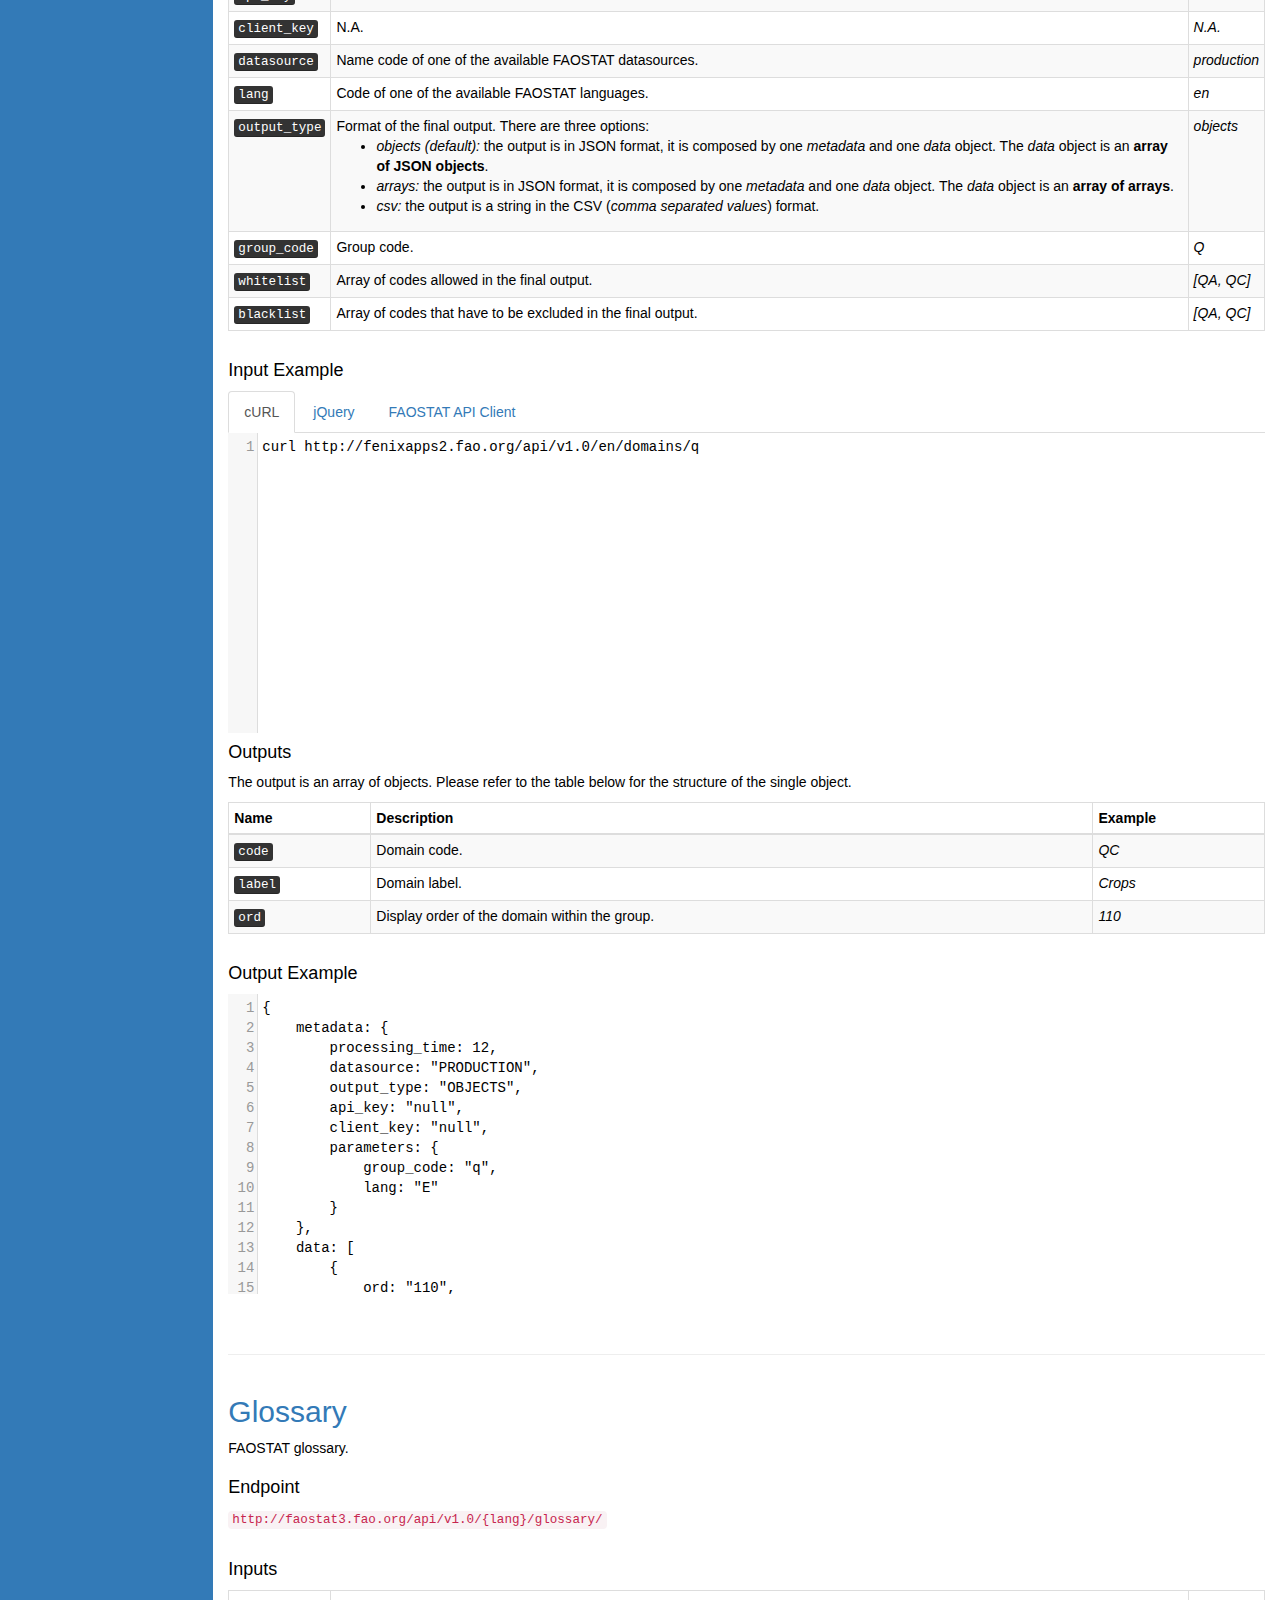
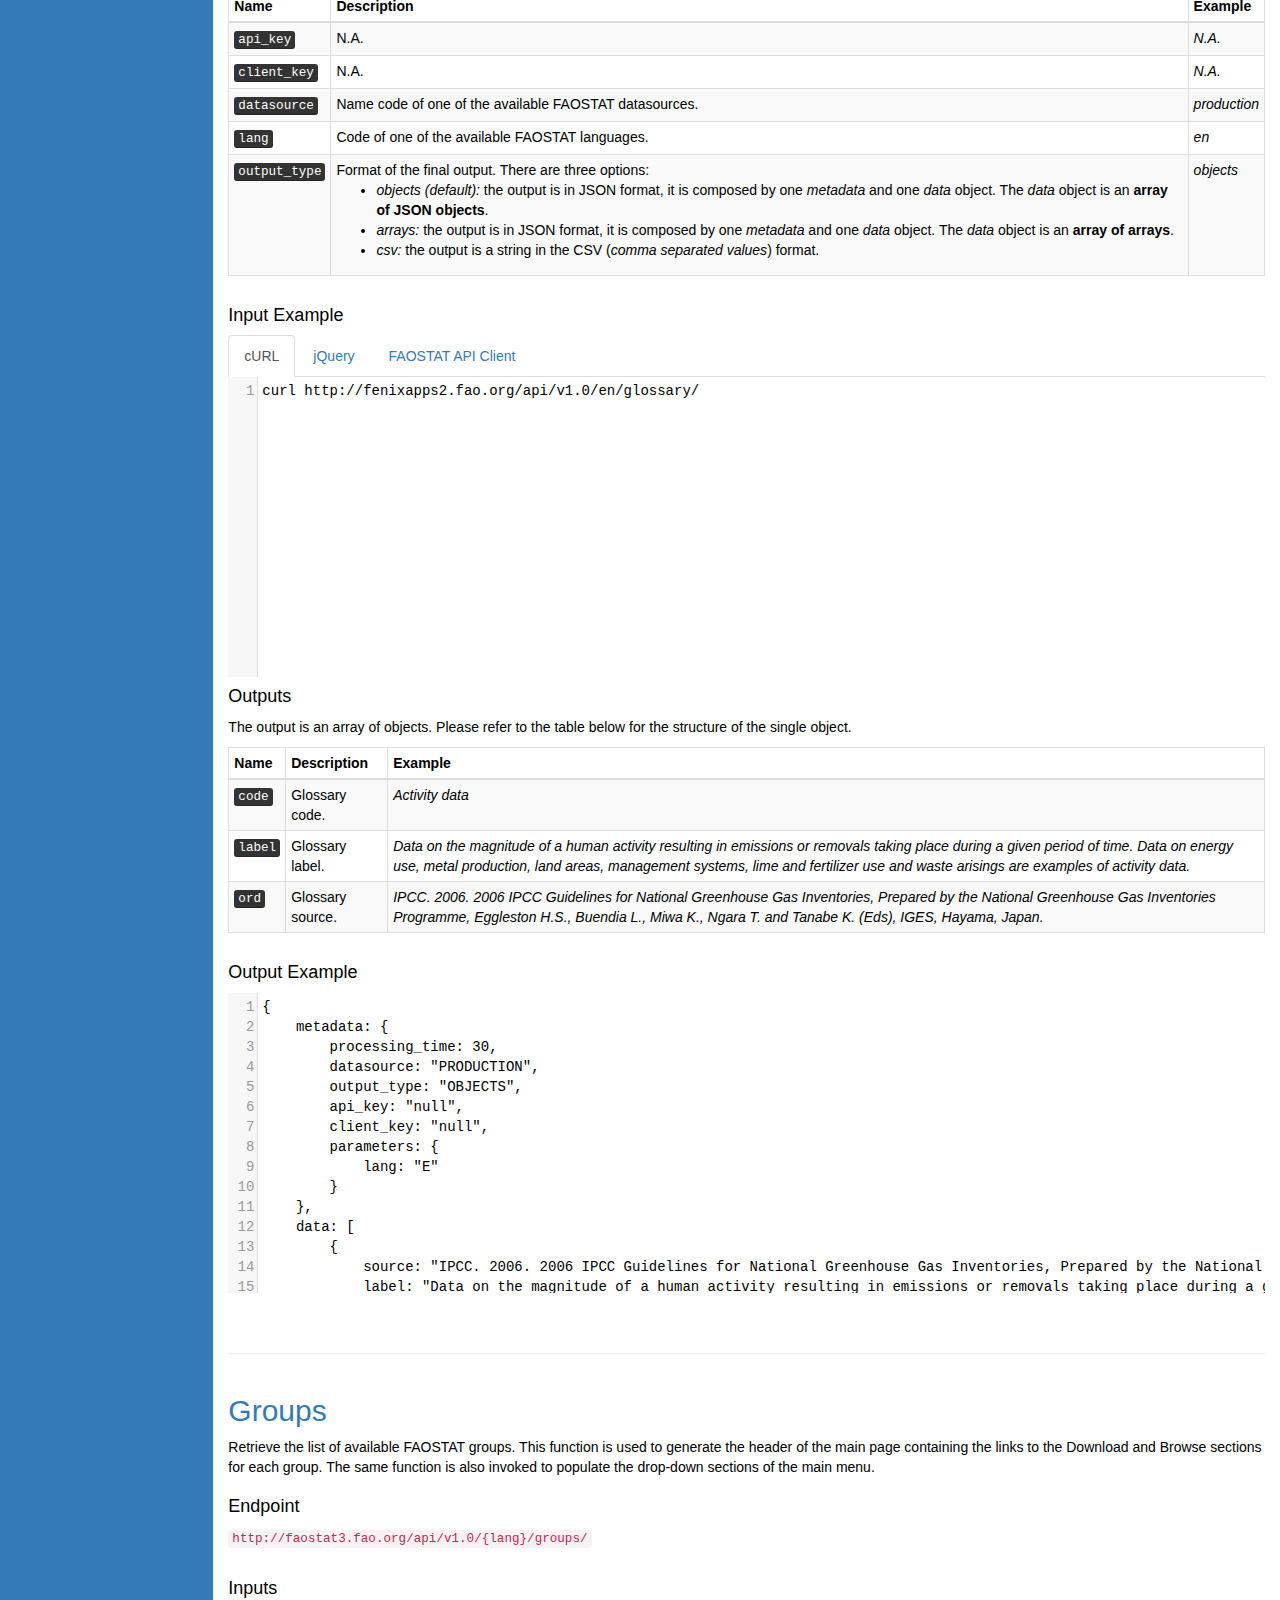
<file: index_bk.html>
<!DOCTYPE html>
<html>

    <head>

        <title>FAOSTAT API</title>

        <script>
            (function(i,s,o,g,r,a,m){i['GoogleAnalyticsObject']=r;i[r]=i[r]||function(){
                        (i[r].q=i[r].q||[]).push(arguments)},i[r].l=1*new Date();a=s.createElement(o),
                    m=s.getElementsByTagName(o)[0];a.async=1;a.src=g;m.parentNode.insertBefore(a,m)
            })(window,document,'script','//www.google-analytics.com/analytics.js','ga');
            ga('create', 'UA-66554192-1', 'auto');
            ga('send', 'pageview');
        </script>

        <meta charset='utf-8'>
        <meta name='viewport' content='width=device-width, initial-scale=1.0, maximum-scale=1.0, user-scalable=no'>
        <meta name='format-detection' content='telephone=no'>
        <meta http-equiv='X-UA-Compatible' content='IE=edge'>
        <meta http-equiv='Content-Type' content='text/html; charset=utf-8'>

        <link rel='author' href='humans.txt'>
        <link rel='stylesheet' href='css/codemirror.css'>
        <link rel='stylesheet' href='css/bootstrap.min.css'>
        <link rel='stylesheet' href='css/docs.min.css'>
        <link rel='stylesheet' href='css/faostat-api.css'>
        <link rel='icon' type='image/png' href='http://fenixapps.fao.org/repository/favicon/faostat.png'>

        <link href="css/jscolors.css">
        <script src='src/js/libs/codemirror.js'></script>
        <script src='src/js/libs/javascript-mode.js'></script>

        <script data-main='src/js/main' src='src/js/libs/require.js'></script>

    </head>

    <body>
        <div id='placeholder'></div>
    </body>

</html>
</file>
<file: css/codemirror.css>
/* BASICS */

.CodeMirror {
    /* Set height, width, borders, and global font properties here */
    font-family: monospace;
    height: 300px;
    color: black;
}

/* PADDING */

.CodeMirror-lines {
    padding: 4px 0; /* Vertical padding around content */
}
.CodeMirror pre {
    padding: 0 4px; /* Horizontal padding of content */
}

.CodeMirror-scrollbar-filler, .CodeMirror-gutter-filler {
    background-color: white; /* The little square between H and V scrollbars */
}

/* GUTTER */

.CodeMirror-gutters {
    border-right: 1px solid #ddd;
    background-color: #f7f7f7;
    white-space: nowrap;
}
.CodeMirror-linenumbers {}
.CodeMirror-linenumber {
    padding: 0 3px 0 5px;
    min-width: 20px;
    text-align: right;
    color: #999;
    white-space: nowrap;
}

.CodeMirror-guttermarker { color: black; }
.CodeMirror-guttermarker-subtle { color: #999; }

/* CURSOR */

.CodeMirror-cursor {
    border-left: 1px solid black;
    border-right: none;
    width: 0;
}
/* Shown when moving in bi-directional text */
.CodeMirror div.CodeMirror-secondarycursor {
    border-left: 1px solid silver;
}
.cm-fat-cursor .CodeMirror-cursor {
    width: auto;
    border: 0;
    background: #7e7;
}
.cm-fat-cursor div.CodeMirror-cursors {
    z-index: 1;
}

.cm-animate-fat-cursor {
    width: auto;
    border: 0;
    -webkit-animation: blink 1.06s steps(1) infinite;
    -moz-animation: blink 1.06s steps(1) infinite;
    animation: blink 1.06s steps(1) infinite;
    background-color: #7e7;
}
@-moz-keyframes blink {
    0% {}
    50% { background-color: transparent; }
    100% {}
}
@-webkit-keyframes blink {
    0% {}
    50% { background-color: transparent; }
    100% {}
}
@keyframes blink {
    0% {}
    50% { background-color: transparent; }
    100% {}
}

/* Can style cursor different in overwrite (non-insert) mode */
.CodeMirror-overwrite .CodeMirror-cursor {}

.cm-tab { display: inline-block; text-decoration: inherit; }

.CodeMirror-ruler {
    border-left: 1px solid #ccc;
    position: absolute;
}

/* DEFAULT THEME */

.cm-s-default .cm-header {color: blue;}
.cm-s-default .cm-quote {color: #090;}
.cm-negative {color: #d44;}
.cm-positive {color: #292;}
.cm-header, .cm-strong {font-weight: bold;}
.cm-em {font-style: italic;}
.cm-link {text-decoration: underline;}
.cm-strikethrough {text-decoration: line-through;}

.cm-s-default .cm-keyword {color: #708;}
.cm-s-default .cm-atom {color: #219;}
.cm-s-default .cm-number {color: #164;}
.cm-s-default .cm-def {color: #00f;}
.cm-s-default .cm-variable,
.cm-s-default .cm-punctuation,
.cm-s-default .cm-property,
.cm-s-default .cm-operator {}
.cm-s-default .cm-variable-2 {color: #05a;}
.cm-s-default .cm-variable-3 {color: #085;}
.cm-s-default .cm-comment {color: #a50;}
.cm-s-default .cm-string {color: #a11;}
.cm-s-default .cm-string-2 {color: #f50;}
.cm-s-default .cm-meta {color: #555;}
.cm-s-default .cm-qualifier {color: #555;}
.cm-s-default .cm-builtin {color: #30a;}
.cm-s-default .cm-bracket {color: #997;}
.cm-s-default .cm-tag {color: #170;}
.cm-s-default .cm-attribute {color: #00c;}
.cm-s-default .cm-hr {color: #999;}
.cm-s-default .cm-link {color: #00c;}

.cm-s-default .cm-error {color: #f00;}
.cm-invalidchar {color: #f00;}

.CodeMirror-composing { border-bottom: 2px solid; }

/* Default styles for common addons */

div.CodeMirror span.CodeMirror-matchingbracket {color: #0f0;}
div.CodeMirror span.CodeMirror-nonmatchingbracket {color: #f22;}
.CodeMirror-matchingtag { background: rgba(255, 150, 0, .3); }
.CodeMirror-activeline-background {background: #e8f2ff;}

/* STOP */

/* The rest of this file contains styles related to the mechanics of
   the editor. You probably shouldn't touch them. */

.CodeMirror {
    position: relative;
    overflow: hidden;
    background: white;
}

.CodeMirror-scroll {
    overflow: scroll !important; /* Things will break if this is overridden */
    /* 30px is the magic margin used to hide the element's real scrollbars */
    /* See overflow: hidden in .CodeMirror */
    margin-bottom: -30px; margin-right: -30px;
    padding-bottom: 30px;
    height: 100%;
    outline: none; /* Prevent dragging from highlighting the element */
    position: relative;
}
.CodeMirror-sizer {
    position: relative;
    border-right: 30px solid transparent;
}

/* The fake, visible scrollbars. Used to force redraw during scrolling
   before actuall scrolling happens, thus preventing shaking and
   flickering artifacts. */
.CodeMirror-vscrollbar, .CodeMirror-hscrollbar, .CodeMirror-scrollbar-filler, .CodeMirror-gutter-filler {
    position: absolute;
    z-index: 6;
    display: none;
}
.CodeMirror-vscrollbar {
    right: 0; top: 0;
    overflow-x: hidden;
    overflow-y: scroll;
}
.CodeMirror-hscrollbar {
    bottom: 0; left: 0;
    overflow-y: hidden;
    overflow-x: scroll;
}
.CodeMirror-scrollbar-filler {
    right: 0; bottom: 0;
}
.CodeMirror-gutter-filler {
    left: 0; bottom: 0;
}

.CodeMirror-gutters {
    position: absolute; left: 0; top: 0;
    z-index: 3;
}
.CodeMirror-gutter {
    white-space: normal;
    height: 100%;
    display: inline-block;
    margin-bottom: -30px;
    /* Hack to make IE7 behave */
    *zoom:1;
    *display:inline;
}
.CodeMirror-gutter-wrapper {
    position: absolute;
    z-index: 4;
    background: none !important;
    border: none !important;
}
.CodeMirror-gutter-background {
    position: absolute;
    top: 0; bottom: 0;
    z-index: 4;
}
.CodeMirror-gutter-elt {
    position: absolute;
    cursor: default;
    z-index: 4;
}
.CodeMirror-gutter-wrapper {
    -webkit-user-select: none;
    -moz-user-select: none;
    user-select: none;
}

.CodeMirror-lines {
    cursor: text;
    min-height: 1px; /* prevents collapsing before first draw */
}
.CodeMirror pre {
    /* Reset some styles that the rest of the page might have set */
    -moz-border-radius: 0; -webkit-border-radius: 0; border-radius: 0;
    border-width: 0;
    background: transparent;
    font-family: inherit;
    font-size: inherit;
    margin: 0;
    white-space: pre;
    word-wrap: normal;
    line-height: inherit;
    color: inherit;
    z-index: 2;
    position: relative;
    overflow: visible;
    -webkit-tap-highlight-color: transparent;
}
.CodeMirror-wrap pre {
    word-wrap: break-word;
    white-space: pre-wrap;
    word-break: normal;
}

.CodeMirror-linebackground {
    position: absolute;
    left: 0; right: 0; top: 0; bottom: 0;
    z-index: 0;
}

.CodeMirror-linewidget {
    position: relative;
    z-index: 2;
    overflow: auto;
}

.CodeMirror-widget {}

.CodeMirror-code {
    outline: none;
}

/* Force content-box sizing for the elements where we expect it */
.CodeMirror-scroll,
.CodeMirror-sizer,
.CodeMirror-gutter,
.CodeMirror-gutters,
.CodeMirror-linenumber {
    -moz-box-sizing: content-box;
    box-sizing: content-box;
}

.CodeMirror-measure {
    position: absolute;
    width: 100%;
    height: 0;
    overflow: hidden;
    visibility: hidden;
}

.CodeMirror-cursor { position: absolute; }
.CodeMirror-measure pre { position: static; }

div.CodeMirror-cursors {
    visibility: hidden;
    position: relative;
    z-index: 3;
}
div.CodeMirror-dragcursors {
    visibility: visible;
}

.CodeMirror-focused div.CodeMirror-cursors {
    visibility: visible;
}

.CodeMirror-selected { background: #d9d9d9; }
.CodeMirror-focused .CodeMirror-selected { background: #d7d4f0; }
.CodeMirror-crosshair { cursor: crosshair; }
.CodeMirror-line::selection, .CodeMirror-line > span::selection, .CodeMirror-line > span > span::selection { background: #d7d4f0; }
.CodeMirror-line::-moz-selection, .CodeMirror-line > span::-moz-selection, .CodeMirror-line > span > span::-moz-selection { background: #d7d4f0; }

.cm-searching {
    background: #ffa;
    background: rgba(255, 255, 0, .4);
}

/* IE7 hack to prevent it from returning funny offsetTops on the spans */
.CodeMirror span { *vertical-align: text-bottom; }

/* Used to force a border model for a node */
.cm-force-border { padding-right: .1px; }

@media print {
    /* Hide the cursor when printing */
    .CodeMirror div.CodeMirror-cursors {
        visibility: hidden;
    }
}

/* See issue #2901 */
.cm-tab-wrap-hack:after { content: ''; }

/* Help users use markselection to safely style text background */
span.CodeMirror-selectedtext { background: none; }
</file>
<file: css/docs.min.css>
.hll{background-color:#ffc}.c{color:#999}.err{color:#A00;background-color:#FAA}.k{color:#069}.o{color:#555}.cm{color:#999}.cp{color:#099}.c1{color:#999}.cs{color:#999}.gd{background-color:#FCC;border:1px solid #C00}.ge{font-style:italic}.gr{color:red}.gh{color:#030}.gi{background-color:#CFC;border:1px solid #0C0}.go{color:#AAA}.gp{color:#009}.gu{color:#030}.gt{color:#9C6}.kc{color:#069}.kd{color:#069}.kn{color:#069}.kp{color:#069}.kr{color:#069}.kt{color:#078}.m{color:#F60}.s{color:#d44950}.na{color:#4f9fcf}.nb{color:#366}.nc{color:#0A8}.no{color:#360}.nd{color:#99F}.ni{color:#999}.ne{color:#C00}.nf{color:#C0F}.nl{color:#99F}.nn{color:#0CF}.nt{color:#2f6f9f}.nv{color:#033}.ow{color:#000}.w{color:#bbb}.mf{color:#F60}.mh{color:#F60}.mi{color:#F60}.mo{color:#F60}.sb{color:#C30}.sc{color:#C30}.sd{color:#C30;font-style:italic}.s2{color:#C30}.se{color:#C30}.sh{color:#C30}.si{color:#A00}.sx{color:#C30}.sr{color:#3AA}.s1{color:#C30}.ss{color:#FC3}.bp{color:#366}.vc{color:#033}.vg{color:#033}.vi{color:#033}.il{color:#F60}.css .nt+.nt,.css .o,.css .o+.nt{color:#999}/*!
 * Bootstrap Docs (http://getbootstrap.com)
 * Copyright 2011-2015 Twitter, Inc.
 * Licensed under the Creative Commons Attribution 3.0 Unported License. For
 * details, see https://creativecommons.org/licenses/by/3.0/.
 */body{position:relative}.table code{font-size:13px;font-weight:400}h2 code,h3 code,h4 code{background-color:inherit}.btn-outline{color:#563d7c;background-color:transparent;border-color:#563d7c}.btn-outline:active,.btn-outline:focus,.btn-outline:hover{color:#fff;background-color:#563d7c;border-color:#563d7c}.btn-outline-inverse{color:#fff;background-color:transparent;border-color:#cdbfe3}.btn-outline-inverse:active,.btn-outline-inverse:focus,.btn-outline-inverse:hover{color:#563d7c;text-shadow:none;background-color:#fff;border-color:#fff}.bs-docs-booticon{display:block;font-weight:500;color:#fff;text-align:center;cursor:default;background-color:#563d7c;border-radius:15%}.bs-docs-booticon-sm{width:30px;height:30px;font-size:20px;line-height:28px}.bs-docs-booticon-lg{width:144px;height:144px;font-size:108px;line-height:140px}.bs-docs-booticon-inverse{color:#563d7c;background-color:#fff}.bs-docs-booticon-outline{background-color:transparent;border:1px solid #cdbfe3}#skippy{display:block;padding:1em;color:#fff;background-color:#6f5499;outline:0}#skippy .skiplink-text{padding:.5em;outline:1px dotted}#content:focus{outline:0}.bs-docs-nav{margin-bottom:0;background-color:#fff;border-bottom:0}.bs-home-nav .bs-nav-b{display:none}.bs-docs-nav .navbar-brand,.bs-docs-nav .navbar-nav>li>a{font-weight:500;color:#563d7c}.bs-docs-nav .navbar-nav>.active>a,.bs-docs-nav .navbar-nav>.active>a:hover,.bs-docs-nav .navbar-nav>li>a:hover{color:#463265;background-color:#f9f9f9}.bs-docs-nav .navbar-toggle .icon-bar{background-color:#563d7c}.bs-docs-nav .navbar-header .navbar-toggle{border-color:#fff}.bs-docs-nav .navbar-header .navbar-toggle:focus,.bs-docs-nav .navbar-header .navbar-toggle:hover{background-color:#f9f9f9;border-color:#f9f9f9}.bs-docs-footer{padding-top:40px;padding-bottom:40px;margin-top:100px;color:#767676;text-align:center;border-top:1px solid #e5e5e5}.bs-docs-footer-links{padding-left:0;margin-top:20px}.bs-docs-footer-links li{display:inline;padding:0 2px}.bs-docs-footer-links li:first-child{padding-left:0}@media (min-width:768px){.bs-docs-footer p{margin-bottom:0}}.bs-docs-social{margin-bottom:20px;text-align:center}.bs-docs-social-buttons{display:inline-block;padding-left:0;margin-bottom:0;list-style:none}.bs-docs-social-buttons li{display:inline-block;padding:5px 8px;line-height:1}.bs-docs-social-buttons .twitter-follow-button{width:225px!important}.bs-docs-social-buttons .twitter-share-button{width:98px!important}.github-btn{overflow:hidden;border:0}.bs-docs-header,.bs-docs-masthead{position:relative;padding:30px 0;color:#cdbfe3;text-align:center;text-shadow:0 1px 0 rgba(0,0,0,.1);background-color:#6f5499;background-image:-webkit-gradient(linear,left top,left bottom,from(#563d7c),to(#6f5499));background-image:-webkit-linear-gradient(top,#563d7c 0,#6f5499 100%);background-image:-o-linear-gradient(top,#563d7c 0,#6f5499 100%);background-image:linear-gradient(to bottom,#563d7c 0,#6f5499 100%);filter:progid:DXImageTransform.Microsoft.gradient(startColorstr='#563d7c', endColorstr='#6F5499', GradientType=0);background-repeat:repeat-x}.bs-docs-masthead .bs-docs-booticon{margin:0 auto 30px}.bs-docs-masthead h1{font-weight:300;line-height:1;color:#fff}.bs-docs-masthead .lead{margin:0 auto 30px;font-size:20px;color:#fff}.bs-docs-masthead .version{margin-top:-15px;margin-bottom:30px;color:#9783b9}.bs-docs-masthead .btn{width:100%;padding:15px 30px;font-size:20px}@media (min-width:480px){.bs-docs-masthead .btn{width:auto}}@media (min-width:768px){.bs-docs-masthead{padding:80px 0}.bs-docs-masthead h1{font-size:60px}.bs-docs-masthead .lead{font-size:24px}}@media (min-width:992px){.bs-docs-masthead .lead{width:80%;font-size:30px}}.bs-docs-header{margin-bottom:40px;font-size:20px}.bs-docs-header h1{margin-top:0;color:#fff}.bs-docs-header p{margin-bottom:0;font-weight:300;line-height:1.4}.bs-docs-header .container{position:relative}@media (min-width:768px){.bs-docs-header{padding-top:60px;padding-bottom:60px;font-size:24px;text-align:left}.bs-docs-header h1{font-size:60px;line-height:1}}@media (min-width:992px){.bs-docs-header h1,.bs-docs-header p{margin-right:380px}}.carbonad{width:auto!important;height:auto!important;padding:20px!important;margin:30px -15px -31px!important;overflow:hidden;font-size:13px!important;line-height:16px!important;text-align:left;background:0 0!important;border:solid #866ab3!important;border-width:1px 0!important}.carbonad-img{margin:0!important}.carbonad-tag,.carbonad-text{display:block!important;float:none!important;width:auto!important;height:auto!important;margin-left:145px!important;font-family:"Helvetica Neue",Helvetica,Arial,sans-serif!important}.carbonad-text{padding-top:0!important}.carbonad-tag{color:inherit!important;text-align:left!important}.carbonad-tag a,.carbonad-text a{color:#fff!important}.carbonad #azcarbon>img{display:none}@media (min-width:480px){.carbonad{width:330px!important;margin:20px auto!important;border-width:1px!important;border-radius:4px}.bs-docs-masthead .carbonad{margin:50px auto 0!important}}@media (min-width:768px){.carbonad{margin-right:0!important;margin-left:0!important}}@media (min-width:992px){.carbonad{position:absolute;top:0;right:15px;width:330px!important;padding:15px!important;margin:0!important}.bs-docs-masthead .carbonad{position:static}}.bs-docs-featurette{padding-top:40px;padding-bottom:40px;font-size:16px;line-height:1.5;color:#555;text-align:center;background-color:#fff;border-bottom:1px solid #e5e5e5}.bs-docs-featurette+.bs-docs-footer{margin-top:0;border-top:0}.bs-docs-featurette-title{margin-bottom:5px;font-size:30px;font-weight:400;color:#333}.half-rule{width:100px;margin:40px auto}.bs-docs-featurette h3{margin-bottom:5px;font-weight:400;color:#333}.bs-docs-featurette-img{display:block;margin-bottom:20px;color:#333}.bs-docs-featurette-img:hover{color:#337ab7;text-decoration:none}.bs-docs-featurette-img img{display:block;margin-bottom:15px}@media (min-width:480px){.bs-docs-featurette .img-responsive{margin-top:30px}}@media (min-width:768px){.bs-docs-featurette{padding-top:100px;padding-bottom:100px}.bs-docs-featurette-title{font-size:40px}.bs-docs-featurette .lead{max-width:80%;margin-right:auto;margin-left:auto}.bs-docs-featurette .img-responsive{margin-top:0}}.bs-docs-featured-sites{margin-right:-1px;margin-left:-1px}.bs-docs-featured-sites .col-xs-6{padding:1px}.bs-docs-featured-sites .img-responsive{margin-top:0}@media (min-width:768px){.bs-docs-featured-sites .col-sm-3:first-child img{border-top-left-radius:4px;border-bottom-left-radius:4px}.bs-docs-featured-sites .col-sm-3:last-child img{border-top-right-radius:4px;border-bottom-right-radius:4px}}.bs-examples .thumbnail{margin-bottom:10px}.bs-examples h4{margin-bottom:5px}.bs-examples p{margin-bottom:20px}@media (max-width:480px){.bs-examples{margin-right:-10px;margin-left:-10px}.bs-examples>[class^=col-]{padding-right:10px;padding-left:10px}}.bs-docs-sidebar.affix{position:static}@media (min-width:768px){.bs-docs-sidebar{padding-left:20px}}.bs-docs-sidenav{margin-top:20px;margin-bottom:20px}.bs-docs-sidebar .nav>li>a{display:block;padding:4px 20px;font-size:13px;font-weight:500;color:#767676}.bs-docs-sidebar .nav>li>a:focus,.bs-docs-sidebar .nav>li>a:hover{padding-left:19px;color:#563d7c;text-decoration:none;background-color:transparent;border-left:1px solid #563d7c}.bs-docs-sidebar .nav>.active:focus>a,.bs-docs-sidebar .nav>.active:hover>a,.bs-docs-sidebar .nav>.active>a{padding-left:18px;font-weight:700;color:#563d7c;background-color:transparent;border-left:2px solid #563d7c}.bs-docs-sidebar .nav .nav{display:none;padding-bottom:10px}.bs-docs-sidebar .nav .nav>li>a{padding-top:1px;padding-bottom:1px;padding-left:30px;font-size:12px;font-weight:400}.bs-docs-sidebar .nav .nav>li>a:focus,.bs-docs-sidebar .nav .nav>li>a:hover{padding-left:29px}.bs-docs-sidebar .nav .nav>.active:focus>a,.bs-docs-sidebar .nav .nav>.active:hover>a,.bs-docs-sidebar .nav .nav>.active>a{padding-left:28px;font-weight:500}.back-to-top,.bs-docs-theme-toggle{display:none;padding:4px 10px;margin-top:10px;margin-left:10px;font-size:12px;font-weight:500;color:#999}.back-to-top:hover,.bs-docs-theme-toggle:hover{color:#563d7c;text-decoration:none}.bs-docs-theme-toggle{margin-top:0}@media (min-width:768px){.back-to-top,.bs-docs-theme-toggle{display:block}}@media (min-width:992px){.bs-docs-sidebar .nav>.active>ul{display:block}.bs-docs-sidebar.affix,.bs-docs-sidebar.affix-bottom{width:213px}.bs-docs-sidebar.affix{position:fixed;top:20px}.bs-docs-sidebar.affix-bottom{position:absolute}.bs-docs-sidebar.affix .bs-docs-sidenav,.bs-docs-sidebar.affix-bottom .bs-docs-sidenav{margin-top:0;margin-bottom:0}}@media (min-width:1200px){.bs-docs-sidebar.affix,.bs-docs-sidebar.affix-bottom{width:263px}}.bs-docs-section{margin-bottom:60px}.bs-docs-section:last-child{margin-bottom:0}h1[id]{padding-top:20px;margin-top:0}.bs-callout{padding:20px;margin:20px 0;border:1px solid #eee;border-left-width:5px;border-radius:3px}.bs-callout h4{margin-top:0;margin-bottom:5px}.bs-callout p:last-child{margin-bottom:0}.bs-callout code{border-radius:3px}.bs-callout+.bs-callout{margin-top:-5px}.bs-callout-danger{border-left-color:#ce4844}.bs-callout-danger h4{color:#ce4844}.bs-callout-warning{border-left-color:#aa6708}.bs-callout-warning h4{color:#aa6708}.bs-callout-info{border-left-color:#1b809e}.bs-callout-info h4{color:#1b809e}.color-swatches{margin:0 -5px;overflow:hidden}.color-swatch{float:left;width:60px;height:60px;margin:0 5px;border-radius:3px}@media (min-width:768px){.color-swatch{width:100px;height:100px}}.color-swatches .gray-darker{background-color:#222}.color-swatches .gray-dark{background-color:#333}.color-swatches .gray{background-color:#555}.color-swatches .gray-light{background-color:#999}.color-swatches .gray-lighter{background-color:#eee}.color-swatches .brand-primary{background-color:#337ab7}.color-swatches .brand-success{background-color:#5cb85c}.color-swatches .brand-warning{background-color:#f0ad4e}.color-swatches .brand-danger{background-color:#d9534f}.color-swatches .brand-info{background-color:#5bc0de}.color-swatches .bs-purple{background-color:#563d7c}.color-swatches .bs-purple-light{background-color:#c7bfd3}.color-swatches .bs-purple-lighter{background-color:#e5e1ea}.color-swatches .bs-gray{background-color:#f9f9f9}.bs-team .team-member{line-height:32px;color:#555}.bs-team .team-member:hover{color:#333;text-decoration:none}.bs-team .github-btn{float:right;width:180px;height:20px;margin-top:6px}.bs-team img{float:left;width:32px;margin-right:10px;border-radius:4px}.bs-docs-browser-bugs td p{margin-bottom:0}.bs-docs-browser-bugs th:first-child{width:18%}.show-grid{margin-bottom:15px}.show-grid [class^=col-]{padding-top:10px;padding-bottom:10px;background-color:#eee;background-color:rgba(86,61,124,.15);border:1px solid #ddd;border:1px solid rgba(86,61,124,.2)}.bs-example{position:relative;padding:45px 15px 15px;margin:0 -15px 15px;border-color:#e5e5e5 #eee #eee;border-style:solid;border-width:1px 0;-webkit-box-shadow:inset 0 3px 6px rgba(0,0,0,.05);box-shadow:inset 0 3px 6px rgba(0,0,0,.05)}.bs-example:after{position:absolute;top:15px;left:15px;font-size:12px;font-weight:700;color:#959595;text-transform:uppercase;letter-spacing:1px;content:"Example"}.bs-example-padded-bottom{padding-bottom:24px}.bs-example+.highlight,.bs-example+.zero-clipboard+.highlight{margin:-15px -15px 15px;border-width:0 0 1px;border-radius:0}@media (min-width:768px){.bs-example{margin-right:0;margin-left:0;background-color:#fff;border-color:#ddd;border-width:1px;border-radius:4px 4px 0 0;-webkit-box-shadow:none;box-shadow:none}.bs-example+.highlight,.bs-example+.zero-clipboard+.highlight{margin-top:-16px;margin-right:0;margin-left:0;border-width:1px;border-bottom-right-radius:4px;border-bottom-left-radius:4px}.bs-example-standalone{border-radius:4px}}.bs-example .container{width:auto}.bs-example>.alert:last-child,.bs-example>.form-control:last-child,.bs-example>.jumbotron:last-child,.bs-example>.list-group:last-child,.bs-example>.navbar:last-child,.bs-example>.panel:last-child,.bs-example>.progress:last-child,.bs-example>.table-responsive:last-child>.table,.bs-example>.table:last-child,.bs-example>.well:last-child,.bs-example>blockquote:last-child,.bs-example>ol:last-child,.bs-example>p:last-child,.bs-example>ul:last-child{margin-bottom:0}.bs-example>p>.close{float:none}.bs-example-type .table .type-info{color:#767676;vertical-align:middle}.bs-example-type .table td{padding:15px 0;border-color:#eee}.bs-example-type .table tr:first-child td{border-top:0}.bs-example-type h1,.bs-example-type h2,.bs-example-type h3,.bs-example-type h4,.bs-example-type h5,.bs-example-type h6{margin:0}.bs-example-bg-classes p{padding:15px}.bs-example>.img-circle,.bs-example>.img-rounded,.bs-example>.img-thumbnail{margin:5px}.bs-example>.table-responsive>.table{background-color:#fff}.bs-example>.btn,.bs-example>.btn-group{margin-top:5px;margin-bottom:5px}.bs-example>.btn-toolbar+.btn-toolbar{margin-top:10px}.bs-example-control-sizing input[type=text]+input[type=text],.bs-example-control-sizing select{margin-top:10px}.bs-example-form .input-group{margin-bottom:10px}.bs-example>textarea.form-control{resize:vertical}.bs-example>.list-group{max-width:400px}.bs-example .navbar:last-child{margin-bottom:0}.bs-navbar-bottom-example,.bs-navbar-top-example{z-index:1;padding:0;overflow:hidden}.bs-navbar-bottom-example .navbar-header,.bs-navbar-top-example .navbar-header{margin-left:0}.bs-navbar-bottom-example .navbar-fixed-bottom,.bs-navbar-top-example .navbar-fixed-top{position:relative;margin-right:0;margin-left:0}.bs-navbar-top-example{padding-bottom:45px}.bs-navbar-top-example:after{top:auto;bottom:15px}.bs-navbar-top-example .navbar-fixed-top{top:-1px}.bs-navbar-bottom-example{padding-top:45px}.bs-navbar-bottom-example .navbar-fixed-bottom{bottom:-1px}.bs-navbar-bottom-example .navbar{margin-bottom:0}@media (min-width:768px){.bs-navbar-bottom-example .navbar-fixed-bottom,.bs-navbar-top-example .navbar-fixed-top{position:absolute}}.bs-example .pagination{margin-top:10px;margin-bottom:10px}.bs-example>.pager{margin-top:0}.bs-example-modal{background-color:#f5f5f5}.bs-example-modal .modal{position:relative;top:auto;right:auto;bottom:auto;left:auto;z-index:1;display:block}.bs-example-modal .modal-dialog{left:auto;margin-right:auto;margin-left:auto}.bs-example>.dropdown>.dropdown-toggle{float:left}.bs-example>.dropdown>.dropdown-menu{position:static;display:block;margin-bottom:5px;clear:left}.bs-example-tabs .nav-tabs{margin-bottom:15px}.bs-example-tooltips{text-align:center}.bs-example-tooltips>.btn{margin-top:5px;margin-bottom:5px}.bs-example-tooltip .tooltip{position:relative;display:inline-block;margin:10px 20px;opacity:1}.bs-example-popover{padding-bottom:24px;background-color:#f9f9f9}.bs-example-popover .popover{position:relative;display:block;float:left;width:260px;margin:20px}.scrollspy-example{position:relative;height:200px;margin-top:10px;overflow:auto}.bs-example>.nav-pills-stacked-example{max-width:300px}#collapseExample .well{margin-bottom:0}.bs-events-table>tbody>tr>td:first-child,.bs-events-table>thead>tr>th:first-child{white-space:nowrap}.bs-events-table>thead>tr>th:first-child{width:150px}.js-options-table>thead>tr>th:nth-child(1),.js-options-table>thead>tr>th:nth-child(2){width:100px}.js-options-table>thead>tr>th:nth-child(3){width:50px}.highlight{padding:9px 14px;margin-bottom:14px;background-color:#f7f7f9;border:1px solid #e1e1e8;border-radius:4px}.highlight pre{padding:0;margin-top:0;margin-bottom:0;word-break:normal;white-space:nowrap;background-color:transparent;border:0}.highlight pre code{font-size:inherit;color:#333}.highlight pre code:first-child{display:inline-block;padding-right:45px}.table-responsive .highlight pre{white-space:normal}.bs-table th small,.responsive-utilities th small{display:block;font-weight:400;color:#999}.responsive-utilities tbody th{font-weight:400}.responsive-utilities td{text-align:center}.responsive-utilities td.is-visible{color:#468847;background-color:#dff0d8!important}.responsive-utilities td.is-hidden{color:#ccc;background-color:#f9f9f9!important}.responsive-utilities-test{margin-top:5px}.responsive-utilities-test .col-xs-6{margin-bottom:10px}.responsive-utilities-test span{display:block;padding:15px 10px;font-size:14px;font-weight:700;line-height:1.1;text-align:center;border-radius:4px}.hidden-on .col-xs-6 .hidden-lg,.hidden-on .col-xs-6 .hidden-md,.hidden-on .col-xs-6 .hidden-sm,.hidden-on .col-xs-6 .hidden-xs,.visible-on .col-xs-6 .hidden-lg,.visible-on .col-xs-6 .hidden-md,.visible-on .col-xs-6 .hidden-sm,.visible-on .col-xs-6 .hidden-xs{color:#999;border:1px solid #ddd}.hidden-on .col-xs-6 .visible-lg-block,.hidden-on .col-xs-6 .visible-md-block,.hidden-on .col-xs-6 .visible-sm-block,.hidden-on .col-xs-6 .visible-xs-block,.visible-on .col-xs-6 .visible-lg-block,.visible-on .col-xs-6 .visible-md-block,.visible-on .col-xs-6 .visible-sm-block,.visible-on .col-xs-6 .visible-xs-block{color:#468847;background-color:#dff0d8;border:1px solid #d6e9c6}.bs-glyphicons{margin:0 -10px 20px;overflow:hidden}.bs-glyphicons-list{padding-left:0;list-style:none}.bs-glyphicons li{float:left;width:25%;height:115px;padding:10px;font-size:10px;line-height:1.4;text-align:center;background-color:#f9f9f9;border:1px solid #fff}.bs-glyphicons .glyphicon{margin-top:5px;margin-bottom:10px;font-size:24px}.bs-glyphicons .glyphicon-class{display:block;text-align:center;word-wrap:break-word}.bs-glyphicons li:hover{color:#fff;background-color:#563d7c}@media (min-width:768px){.bs-glyphicons{margin-right:0;margin-left:0}.bs-glyphicons li{width:12.5%;font-size:12px}}.bs-customizer .toggle{float:right;margin-top:25px}.bs-customizer label{margin-top:10px;font-weight:500;color:#555}.bs-customizer h2{padding-top:30px;margin-top:0;margin-bottom:5px}.bs-customizer h3{margin-bottom:0}.bs-customizer h4{margin-top:15px;margin-bottom:0}.bs-customizer .bs-callout h4{margin-top:0;margin-bottom:5px}.bs-customizer input[type=text]{font-family:Menlo,Monaco,Consolas,"Courier New",monospace;background-color:#fafafa}.bs-customizer .help-block{margin-bottom:5px;font-size:12px}#less-section label{font-weight:400}.bs-customize-download .btn-outline{padding:20px}.bs-customizer-alert{position:fixed;top:0;right:0;left:0;z-index:1030;padding:15px 0;color:#fff;background-color:#d9534f;border-bottom:1px solid #b94441;-webkit-box-shadow:inset 0 1px 0 rgba(255,255,255,.25);box-shadow:inset 0 1px 0 rgba(255,255,255,.25)}.bs-customizer-alert .close{margin-top:-4px;font-size:24px}.bs-customizer-alert p{margin-bottom:0}.bs-customizer-alert .glyphicon{margin-right:5px}.bs-customizer-alert pre{margin:10px 0 0;color:#fff;background-color:#a83c3a;border-color:#973634;-webkit-box-shadow:inset 0 2px 4px rgba(0,0,0,.05),0 1px 0 rgba(255,255,255,.1);box-shadow:inset 0 2px 4px rgba(0,0,0,.05),0 1px 0 rgba(255,255,255,.1)}.bs-dropzone{position:relative;padding:20px;margin-bottom:20px;color:#777;text-align:center;border:2px dashed #eee;border-radius:4px}.bs-dropzone .import-header{margin-bottom:5px}.bs-dropzone .glyphicon-download-alt{font-size:40px}.bs-dropzone hr{width:100px}.bs-dropzone .lead{margin-bottom:10px;font-weight:400;color:#333}#import-manual-trigger{cursor:pointer}.bs-dropzone p:last-child{margin-bottom:0}.bs-brand-logos{display:table;width:100%;margin-bottom:15px;overflow:hidden;color:#563d7c;background-color:#f9f9f9;border-radius:4px}.bs-brand-item{padding:60px 0;text-align:center}.bs-brand-item+.bs-brand-item{border-top:1px solid #fff}.bs-brand-logos .inverse{color:#fff;background-color:#563d7c}.bs-brand-item h1,.bs-brand-item h3{margin-top:0;margin-bottom:0}.bs-brand-item .bs-docs-booticon{margin-right:auto;margin-left:auto}.bs-brand-item .glyphicon{width:30px;height:30px;margin:10px auto -10px;line-height:30px;color:#fff;border-radius:50%}.bs-brand-item .glyphicon-ok{background-color:#5cb85c}.bs-brand-item .glyphicon-remove{background-color:#d9534f}@media (min-width:768px){.bs-brand-item{display:table-cell;width:1%}.bs-brand-item+.bs-brand-item{border-top:0;border-left:1px solid #fff}.bs-brand-item h1{font-size:60px}}.zero-clipboard{position:relative;display:none}.btn-clipboard{position:absolute;top:0;right:0;z-index:10;display:block;padding:5px 8px;font-size:12px;color:#767676;cursor:pointer;background-color:#fff;border:1px solid #e1e1e8;border-radius:0 4px 0 4px}.btn-clipboard-hover{color:#fff;background-color:#563d7c;border-color:#563d7c}@media (min-width:768px){.zero-clipboard{display:block}.bs-example+.zero-clipboard .btn-clipboard{top:-16px;border-top-right-radius:0}}.anchorjs-link{color:inherit}@media (max-width:480px){.anchorjs-link{display:none}}:hover>.anchorjs-link{opacity:.75;-webkit-transition:color .16s linear;-o-transition:color .16s linear;transition:color .16s linear}.anchorjs-link:focus,:hover>.anchorjs-link:hover{text-decoration:none;opacity:1}#focusedInput{border-color:#ccc;border-color:rgba(82,168,236,.8);outline:0;outline:thin dotted\9;-webkit-box-shadow:0 0 8px rgba(82,168,236,.6);box-shadow:0 0 8px rgba(82,168,236,.6)}

.v4-tease {
    display: block;
    padding: 15px 20px;
    font-weight: bold;
    color: #fff;
    text-align: center;
    background-color: #0275d8;
}
.v4-tease:hover {
    color: #fff;
    text-decoration: none;
    background-color: #0269c2;
}
</file>
<file: css/faostat-api.css>
body {
  background-color: #f5f5f5; }

.container {
  background-color: #ffffff; }

.header-row {
  background-color: #174c74;
  max-height: 51px;
  padding: 8px; }

.faostat-logo {
  width: 35px;
  height: 35px; }

.faostat-logo-text {
  font-size: 22px;
  color: #ffffff;
  font-weight: 100; }
  .faostat-logo-text b {
    font-weight: 900; }

.bs-docs-sidebar .nav > li > a {
  color: #ffffff; }

.bg-muted {
  background-color: #ffffff;
  color: #000000; }

.bg-example {
  background-color: #4c555a;
  color: #ffffff; }

.bs-docs-sidebar .nav .nav {
  display: block; }

.affix#api_header {
  top: 0;
  padding: 8px;
  max-height: 51px;
  position: fixed;
  background-color: #174c74;
  color: #fff;
  z-index: 999; }
  .affix#api_header h3 {
    color: #fff; }

.affix-top#api_header {
  position: static; }

.affix-bottom#api_header {
  position: static; }
</file>
